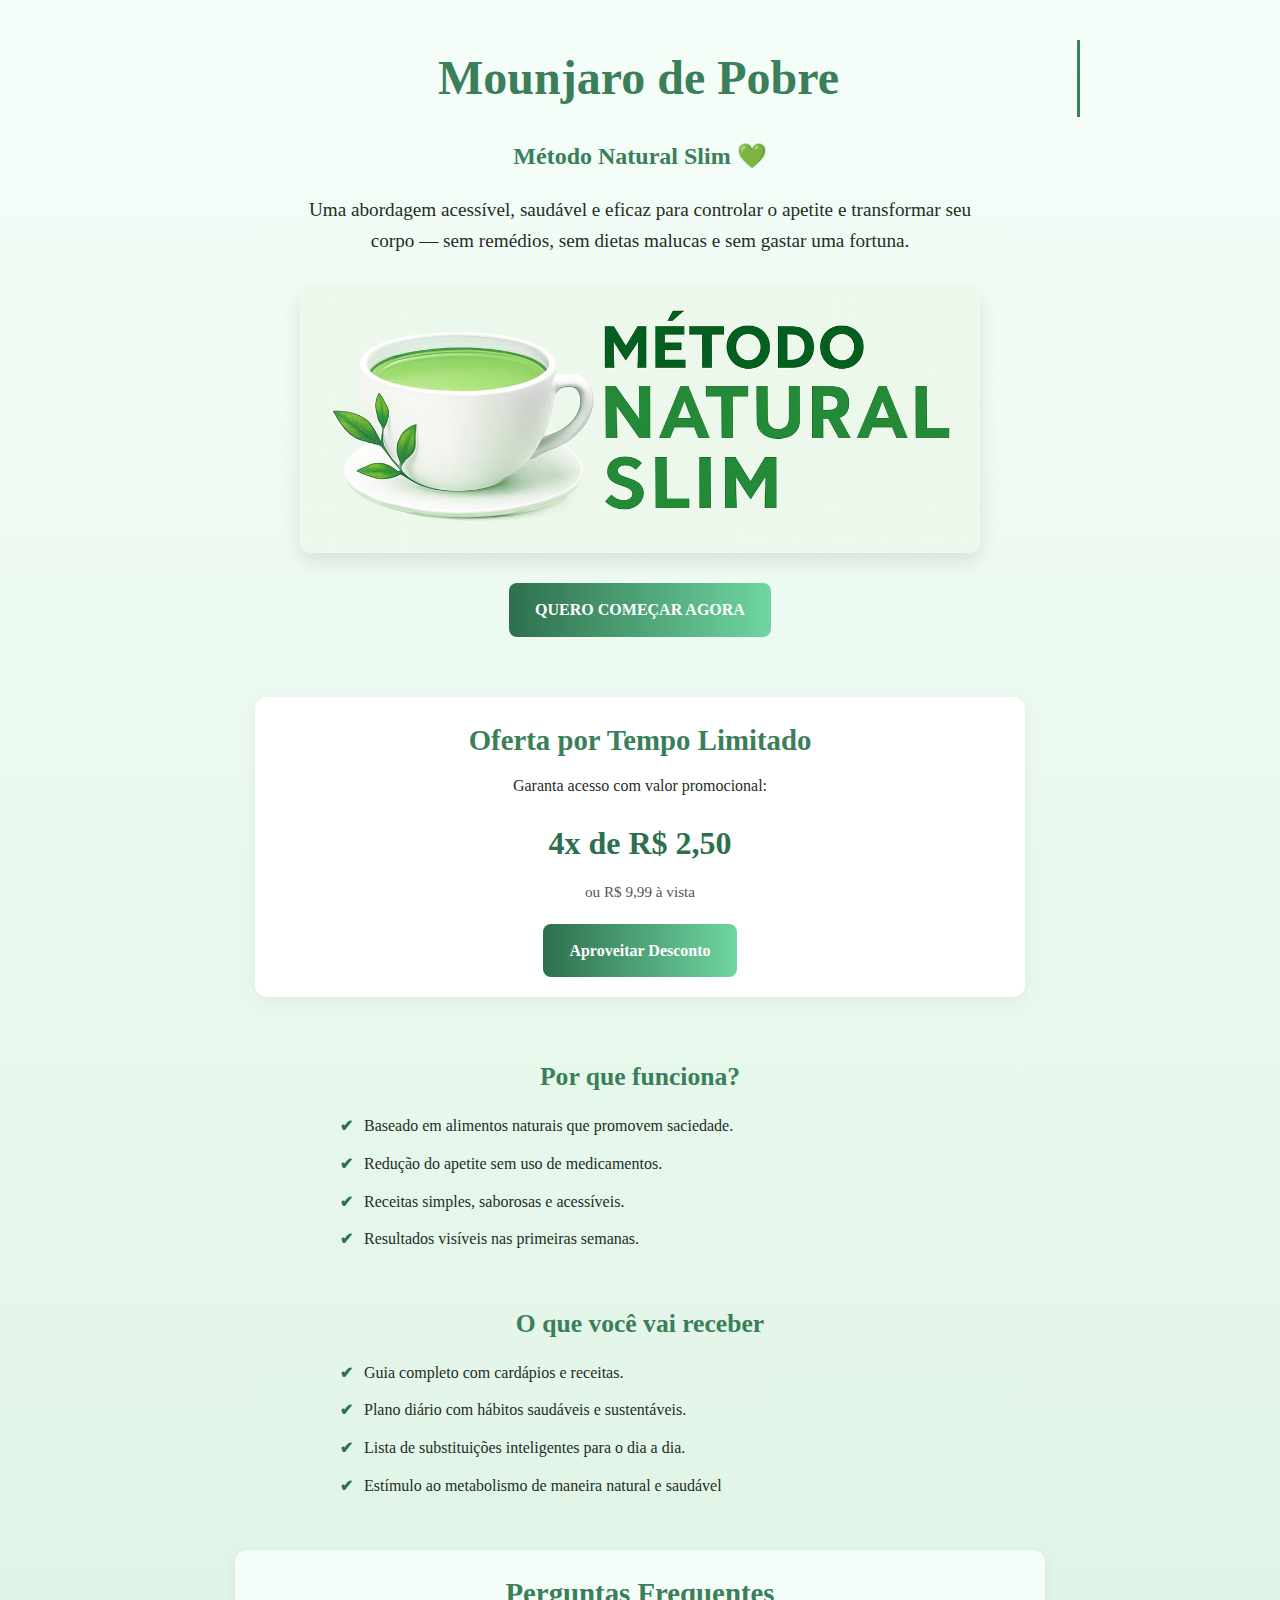
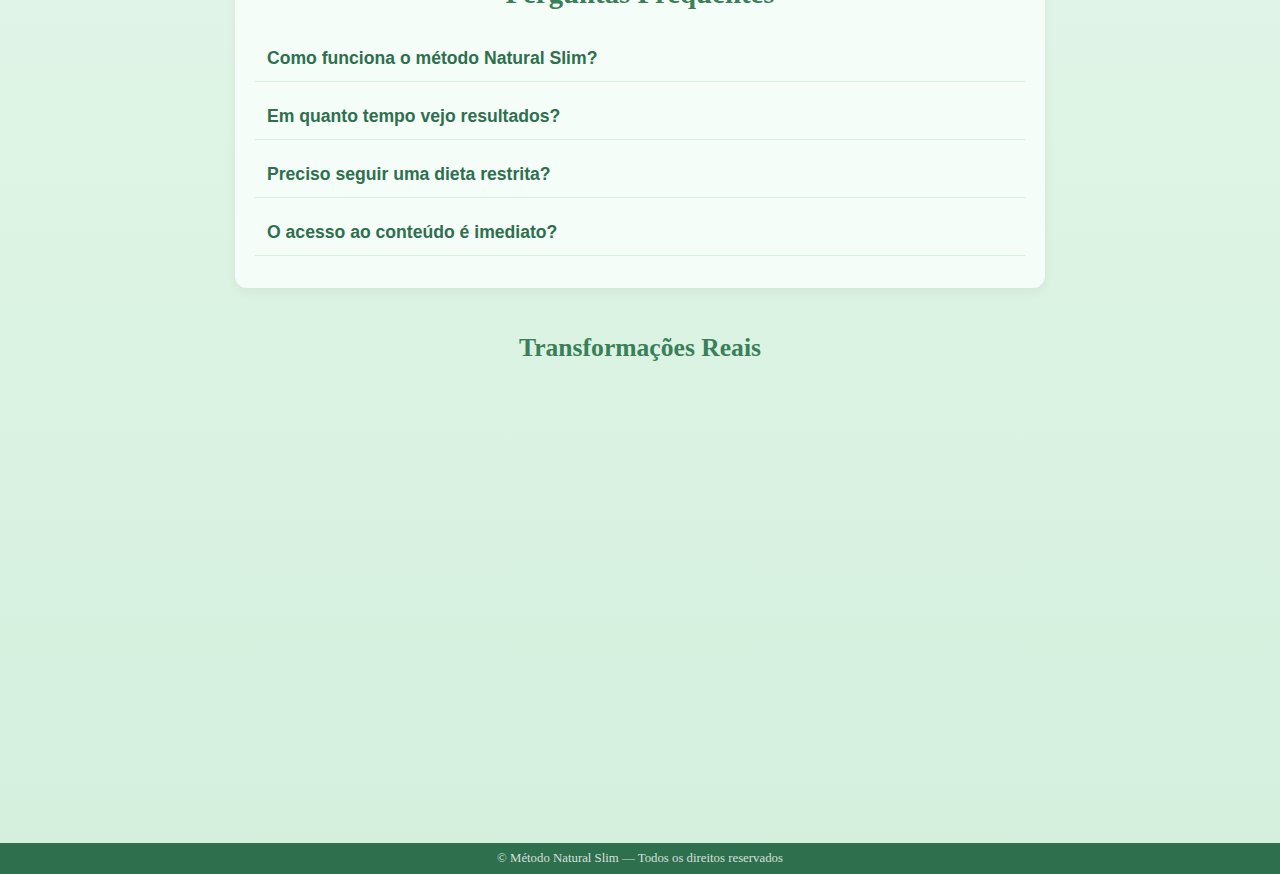
<file: index.html>
<!DOCTYPE html>
<html lang="pt-BR">
<head>
  <meta charset="utf-8" />
  <meta name="viewport" content="width=device-width,initial-scale=1" />
  <title>Método Natural Slim — Emagreça com Inteligência</title>
  <meta name="description" content="Descubra o Método Natural Slim: uma abordagem acessível, saudável e eficaz para controlar o apetite e emagrecer com leveza.">
  <link href="https://fonts.googleapis.com/css2?family=Inter:wght@300;400;600;800&display=swap" rel="stylesheet">

    <link rel="stylesheet" type="text/css" href="./css/style.css">
    <script type="text/javascript" src="./js/script.js"></script>

</head>

<body>

  <header>

    <div class="typing-container">
        <h1 id="typing-title"></h1>
    </div>

    <h1 class="met-natural">Método Natural Slim 💚</h1>
    <p>Uma abordagem acessível, saudável e eficaz para controlar o apetite e transformar seu corpo — sem remédios, sem dietas malucas e sem gastar uma fortuna.</p>
    
    <div class="hero-image">
      <img src="./imgs/mounjaroimg.png" alt="Método Natural Slim">
    </div>

    <a href="https://pay.kiwify.com.br/23xHhh5" class="cta-btn" target="_blank" rel="noopener noreferrer">
      QUERO COMEÇAR AGORA
    </a>
  </header>

  <section>

    <div class="oferta">
    <h2>Oferta por Tempo Limitado</h2>
    <p>Garanta acesso com valor promocional:</p>
    <div class="preco">4x de R$ 2,50</div>
    <div class="avista">ou R$ 9,99 à vista</div>
    <a href="https://pay.kiwify.com.br/23xHhh5" class="cta-btn" target="_blank" rel="noopener noreferrer">
      Aproveitar Desconto
    </a>
  </div>

  </section>


  <section>
    <h2>Por que funciona?</h2>
    <ul>
      <li>Baseado em alimentos naturais que promovem saciedade.</li>
      <li>Redução do apetite sem uso de medicamentos.</li>
      <li>Receitas simples, saborosas e acessíveis.</li>
      <li>Resultados visíveis nas primeiras semanas.</li>
    </ul>
  </section>

  <section>
    <h2>O que você vai receber</h2>
    <ul>
      <li>Guia completo com cardápios e receitas.</li>
      <li>Plano diário com hábitos saudáveis e sustentáveis.</li>
      <li>Lista de substituições inteligentes para o dia a dia.</li>
      <li>Estímulo ao metabolismo de maneira natural e saudável</li>
    </ul>
  </section>


  <section>
      <div class="faq-section">
  <h2>Perguntas Frequentes</h2>
  <div class="faq-container">
    <div class="faq-item">
      <button class="faq-question">Como funciona o método Natural Slim?</button>
      <div class="faq-answer">
        <p>O método é baseado em alimentos naturais que promovem saciedade e ajudam a controlar o apetite sem medicamentos.</p>
      </div>
    </div>
    <div class="faq-item">
      <button class="faq-question">Em quanto tempo vejo resultados?</button>
      <div class="faq-answer">
        <p>Muitos usuários relatam mudanças já nas primeiras semanas, especialmente na redução da fome e do inchaço.</p>
      </div>
    </div>
    <div class="faq-item">
      <button class="faq-question">Preciso seguir uma dieta restrita?</button>
      <div class="faq-answer">
        <p>Não. O plano foca em substituições inteligentes e hábitos simples que se adaptam à sua rotina.</p>
      </div>
    </div>
    <div class="faq-item">
      <button class="faq-question">O acesso ao conteúdo é imediato?</button>
      <div class="faq-answer">
        <p>Sim! Após a confirmação da compra, você recebe acesso instantâneo ao material completo.</p>
      </div>
    </div>
  </div>
      </div>
  </section>


  <section class="margin-bottom">
    <h2>Transformações Reais</h2>
    <div class="depoimentos-grid">
      <img src="./imgs/dep1.jpg" alt="Depoimento 1" class="fade-up">
      <img src="./imgs/dep2.jpg" alt="Depoimento 2" class="fade-up">
      <img src="./imgs/dep3.jpg" alt="Depoimento 3" class="fade-up">
      <img src="./imgs/dep4.jpg" alt="Depoimento 4" class="fade-up">
    </div>
  </section>

  <footer class="rodape">
    © <span id="yr"></span> Método Natural Slim — Todos os direitos reservados
  </footer>
</file>
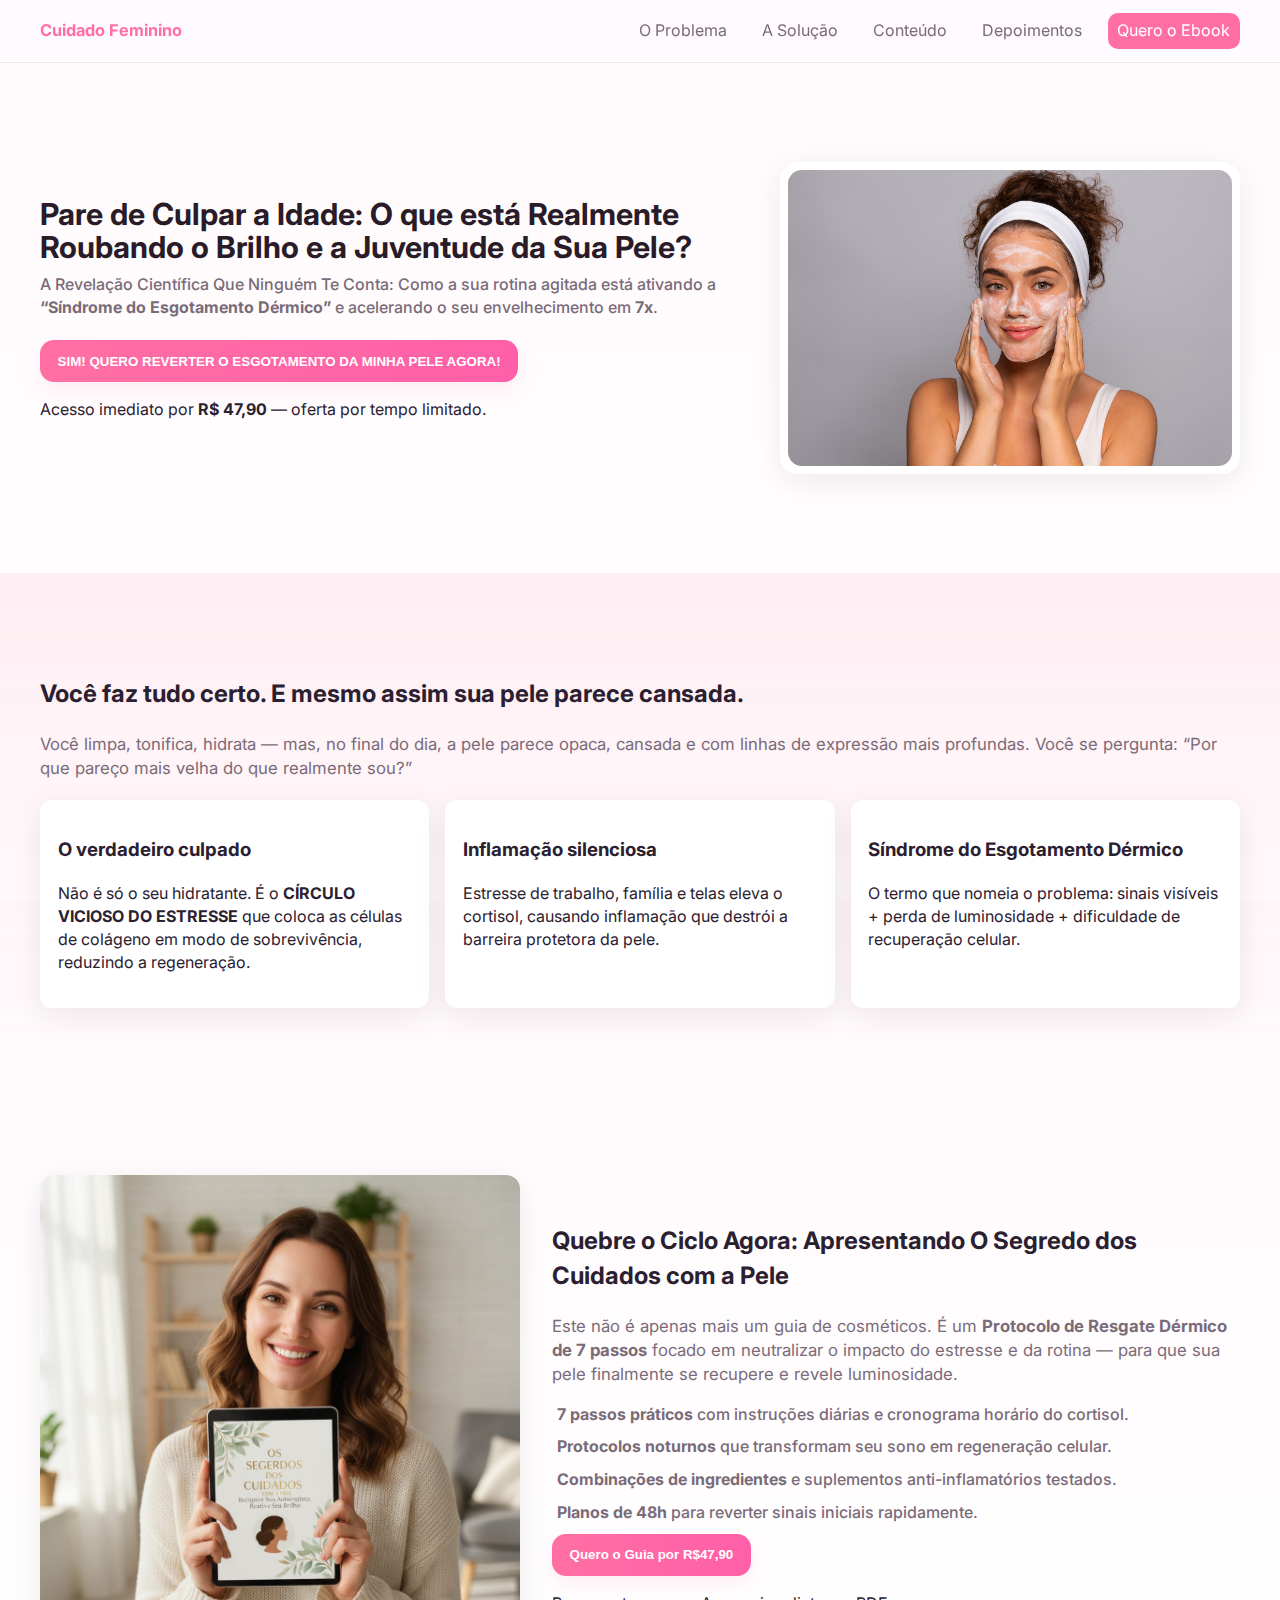
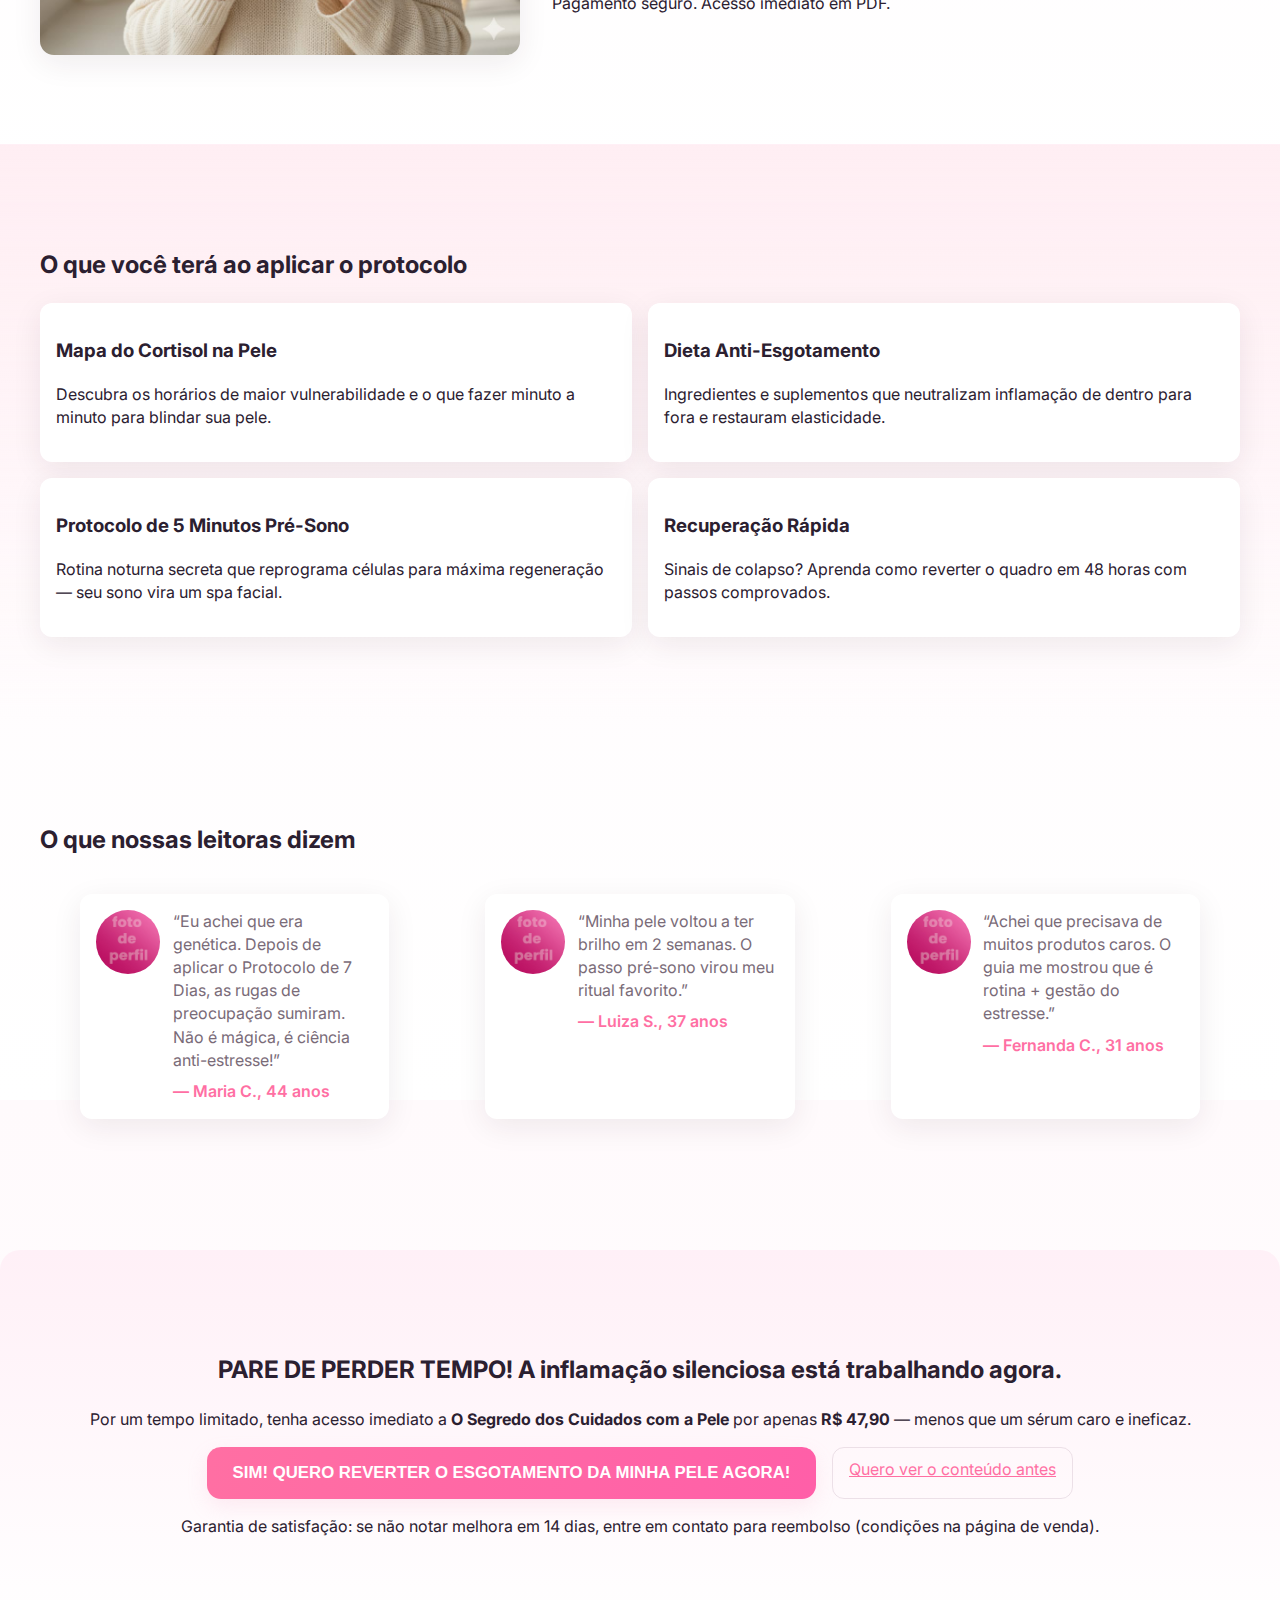
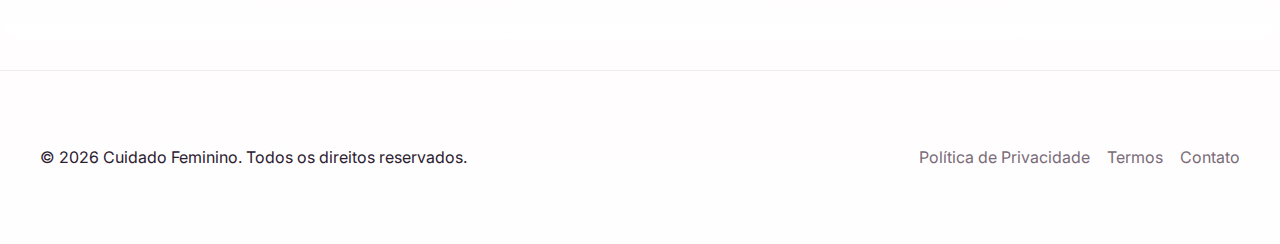
<file: cuidadoFeminino/index.html>
<!doctype html>
<html lang="pt-BR">
<head>
  <meta charset="utf-8" />
  <meta name="viewport" content="width=device-width,initial-scale=1" />
  <title>O Segredo dos Cuidados com a Pele — Reversão do Esgotamento Dérmico</title>
  <meta name="description" content="Quebre o ciclo do estresse que envelhece sua pele. Protocolo de resgate dérmico de 7 passos para neutralizar a Síndrome do Esgotamento Dérmico. Ebook por R$47,90." />
  <link rel="preconnect" href="https://fonts.googleapis.com">
  <link href="https://fonts.googleapis.com/css2?family=Inter:wght@300;400;600;700;800&display=swap" rel="stylesheet">
  <link rel="stylesheet" href="./style/style.css">
</head>
<body>
  <header class="site-header" role="banner">
    <div class="container header-inner">
      <a class="logo" href="#hero" aria-label="Voltar ao topo">Cuidado Feminino</a>
      <nav class="nav" aria-label="Navegação principal">
        <a href="#problema">O Problema</a>
        <a href="#solucao">A Solução</a>
        <a href="#beneficios">Conteúdo</a>
        <a href="#depoimentos">Depoimentos</a>
        <a href="#cta" class="btn-small">Quero o Ebook</a>
      </nav>
    </div>
  </header>

  <!-- HERO / HEADLINE -->
  <main>
    <section id="hero" class="hero" aria-labelledby="hero-title">
      <div class="container hero-grid">
        <div class="hero-copy">
          <h1 id="hero-title" class="impact">Pare de Culpar a Idade: O que está Realmente Roubando o Brilho e a Juventude da Sua Pele?</h1>
          <p class="sub">A Revelação Científica Que Ninguém Te Conta: Como a sua rotina agitada está ativando a <strong>“Síndrome do Esgotamento Dérmico”</strong> e acelerando o seu envelhecimento em <strong>7x</strong>.</p>

          <div class="hero-cta">
            <button id="buyBtn" class="btn-primary" aria-controls="purchase-modal">SIM! QUERO REVERTER O ESGOTAMENTO DA MINHA PELE AGORA!</button>
            <p class="price-note">Acesso imediato por <strong>R$ 47,90</strong> — oferta por tempo limitado.</p>
          </div>
        </div>

        <div class="hero-visual" aria-hidden="true">
          <!-- Imagem/Ilustração: trocar src com a sua imagem -->
          <div class="card-visual">
            <img src="./imgs/cCpele.jpg" alt="Ilustração de cuidados da pele" />
          </div>
        </div>
      </div>
    </section>

    <!-- PROBLEMA / INTRO -->
    <section id="problema" class="section soft" aria-labelledby="problema-title">
      <div class="container">
        <h2 id="problema-title">Você faz tudo certo. E mesmo assim sua pele parece cansada.</h2>
        <p class="lead">Você limpa, tonifica, hidrata — mas, no final do dia, a pele parece opaca, cansada e com linhas de expressão mais profundas. Você se pergunta: “Por que pareço mais velha do que realmente sou?”</p>

        <div class="card trio">
          <div class="card-item">
            <h3>O verdadeiro culpado</h3>
            <p>Não é só o seu hidratante. É o <strong>CÍRCULO VICIOSO DO ESTRESSE</strong> que coloca as células de colágeno em modo de sobrevivência, reduzindo a regeneração.</p>
          </div>
          <div class="card-item">
            <h3>Inflamação silenciosa</h3>
            <p>Estresse de trabalho, família e telas eleva o cortisol, causando inflamação que destrói a barreira protetora da pele.</p>
          </div>
          <div class="card-item">
            <h3>Síndrome do Esgotamento Dérmico</h3>
            <p>O termo que nomeia o problema: sinais visíveis + perda de luminosidade + dificuldade de recuperação celular.</p>
          </div>
        </div>
      </div>
    </section>

    <!-- SOLUÇÃO / PRODUTO -->
    <section id="solucao" class="section" aria-labelledby="solucao-title">
      <div class="container solucao-grid">
        <div class="solucao-media" aria-hidden="true">
          <img src="./imgs/CapaDoEbook.jfif" alt="Capa do ebook: O Segredo dos Cuidados com a Pele" />
        </div>

        <div class="solucao-copy">
          <h2 id="solucao-title">Quebre o Ciclo Agora: Apresentando <span class="accent">O Segredo dos Cuidados com a Pele</span></h2>
          <p class="lead">Este não é apenas mais um guia de cosméticos. É um <strong>Protocolo de Resgate Dérmico de 7 passos</strong> focado em neutralizar o impacto do estresse e da rotina — para que sua pele finalmente se recupere e revele luminosidade.</p>

          <ul class="features">
            <li><strong>7 passos práticos</strong> com instruções diárias e cronograma horário do cortisol.</li>
            <li><strong>Protocolos noturnos</strong> que transformam seu sono em regeneração celular.</li>
            <li><strong>Combinações de ingredientes</strong> e suplementos anti-inflamatórios testados.</li>
            <li><strong>Planos de 48h</strong> para reverter sinais iniciais rapidamente.</li>
          </ul>

          <div class="solucao-cta">
            <button id="buyBtn2" class="btn-primary" aria-controls="purchase-modal">Quero o Guia por R$47,90</button>
            <p class="small">Pagamento seguro. Acesso imediato em PDF.</p>
          </div>
        </div>
      </div>
    </section>

    <!-- BENEFÍCIOS / VALOR -->
    <section id="beneficios" class="section soft" aria-labelledby="beneficios-title">
      <div class="container">
        <h2 id="beneficios-title">O que você terá ao aplicar o protocolo</h2>
        <div class="benefits-grid">
          <article class="benefit">
            <h3>Mapa do Cortisol na Pele</h3>
            <p>Descubra os horários de maior vulnerabilidade e o que fazer minuto a minuto para blindar sua pele.</p>
          </article>
          <article class="benefit">
            <h3>Dieta Anti-Esgotamento</h3>
            <p>Ingredientes e suplementos que neutralizam inflamação de dentro para fora e restauram elasticidade.</p>
          </article>
          <article class="benefit">
            <h3>Protocolo de 5 Minutos Pré-Sono</h3>
            <p>Rotina noturna secreta que reprograma células para máxima regeneração — seu sono vira um spa facial.</p>
          </article>
          <article class="benefit">
            <h3>Recuperação Rápida</h3>
            <p>Sinais de colapso? Aprenda como reverter o quadro em 48 horas com passos comprovados.</p>
          </article>
        </div>
      </div>
    </section>

    <!-- PROVA SOCIAL -->
    <section id="depoimentos" class="section" aria-labelledby="depoimentos-title">
      <div class="container">
        <h2 id="depoimentos-title">O que nossas leitoras dizem</h2>

        <div class="testimonials">
          <figure class="testimonial">
            <img src="./imgs/profile.jpg" alt="Foto de perfil de Maria C." />
            <figcaption>
              <p class="quote">“Eu achei que era genética. Depois de aplicar o Protocolo de 7 Dias, as rugas de preocupação sumiram. Não é mágica, é ciência anti-estresse!”</p>
              <span class="who">— Maria C., 44 anos</span>
            </figcaption>
          </figure>

          <figure class="testimonial">
            <img src="./imgs/profile.jpg" alt="Foto de perfil de Luiza S." />
            <figcaption>
              <p class="quote">“Minha pele voltou a ter brilho em 2 semanas. O passo pré-sono virou meu ritual favorito.”</p>
              <span class="who">— Luiza S., 37 anos</span>
            </figcaption>
          </figure>

          <figure class="testimonial">
            <img src="./imgs/profile.jpg" alt="Foto de perfil de Fernanda C." />
            <figcaption>
              <p class="quote">“Achei que precisava de muitos produtos caros. O guia me mostrou que é rotina + gestão do estresse.”</p>
              <span class="who">— Fernanda C., 31 anos</span>
            </figcaption>
          </figure>
        </div>

      </div>
    </section>

    <!-- CTA / FINAL -->
    <section id="cta" class="cta-section" aria-labelledby="cta-title">
      <div class="container cta-inner">
        <h2 id="cta-title">PARE DE PERDER TEMPO! A inflamação silenciosa está trabalhando agora.</h2>
        <p class="cta-sub">Por um tempo limitado, tenha acesso imediato a <strong>O Segredo dos Cuidados com a Pele</strong> por apenas <strong>R$ 47,90</strong> — menos que um sérum caro e ineficaz.</p>
        <div class="cta-actions">
          <button id="buyBtn3" class="btn-primary btn-giant" aria-controls="purchase-modal">SIM! QUERO REVERTER O ESGOTAMENTO DA MINHA PELE AGORA!</button>
          <a href="#beneficios" class="btn-ghost">Quero ver o conteúdo antes</a>
        </div>
        <p class="small">Garantia de satisfação: se não notar melhora em 14 dias, entre em contato para reembolso (condições na página de venda).</p>
      </div>
    </section>

    <!-- FOOTER -->
    <footer class="site-footer" role="contentinfo">
      <div class="container footer-inner">
        <p>© <span id="year"></span> Cuidado Feminino. Todos os direitos reservados.</p>
        <nav aria-label="Links do rodapé">
          <a href="#privacy">Política de Privacidade</a>
          <a href="#terms">Termos</a>
          <a href="#contact">Contato</a>
        </nav>
      </div>
    </footer>
  </main>

  <!-- PURCHASE / EMAIL MODAL -->
  <div id="purchase-modal" class="modal" role="dialog" aria-modal="true" aria-hidden="true" aria-labelledby="modal-title">
    <div class="modal-panel" role="document">
      <button class="modal-close" aria-label="Fechar">&times;</button>
      <h3 id="modal-title">Acesso Imediato — R$ 47,90</h3>
      <p>Insira seu e-mail para receber o download e as instruções. Pagamento seguro por cartão ou Pix na próxima tela.</p>

      <form id="purchaseForm" class="form" novalidate>
        <label for="name">Nome completo</label>
        <input id="name" name="name" type="text" placeholder="Seu nome" required />

        <label for="email">E-mail</label>
        <input id="email" name="email" type="email" placeholder="seu@email.com" required />

        <div class="form-actions">
          <button type="submit" class="btn-primary">Continuar para pagamento</button>
          <button type="button" class="btn-ghost modal-cancel">Cancelar</button>
        </div>

        <p class="small">Ao continuar, você concorda com os termos de compra.</p>
      </form>

      <div id="purchase-success" class="hidden">
        <h4>Quase lá! 🎉</h4>
        <p>Enviaremos um link para seu e-mail com as instruções de pagamento e o download do ebook assim que o pagamento for confirmado.</p>
      </div>
    </div>
  </div>

  <script src="./script/script.js"></script>
</body>
</html>
</file>
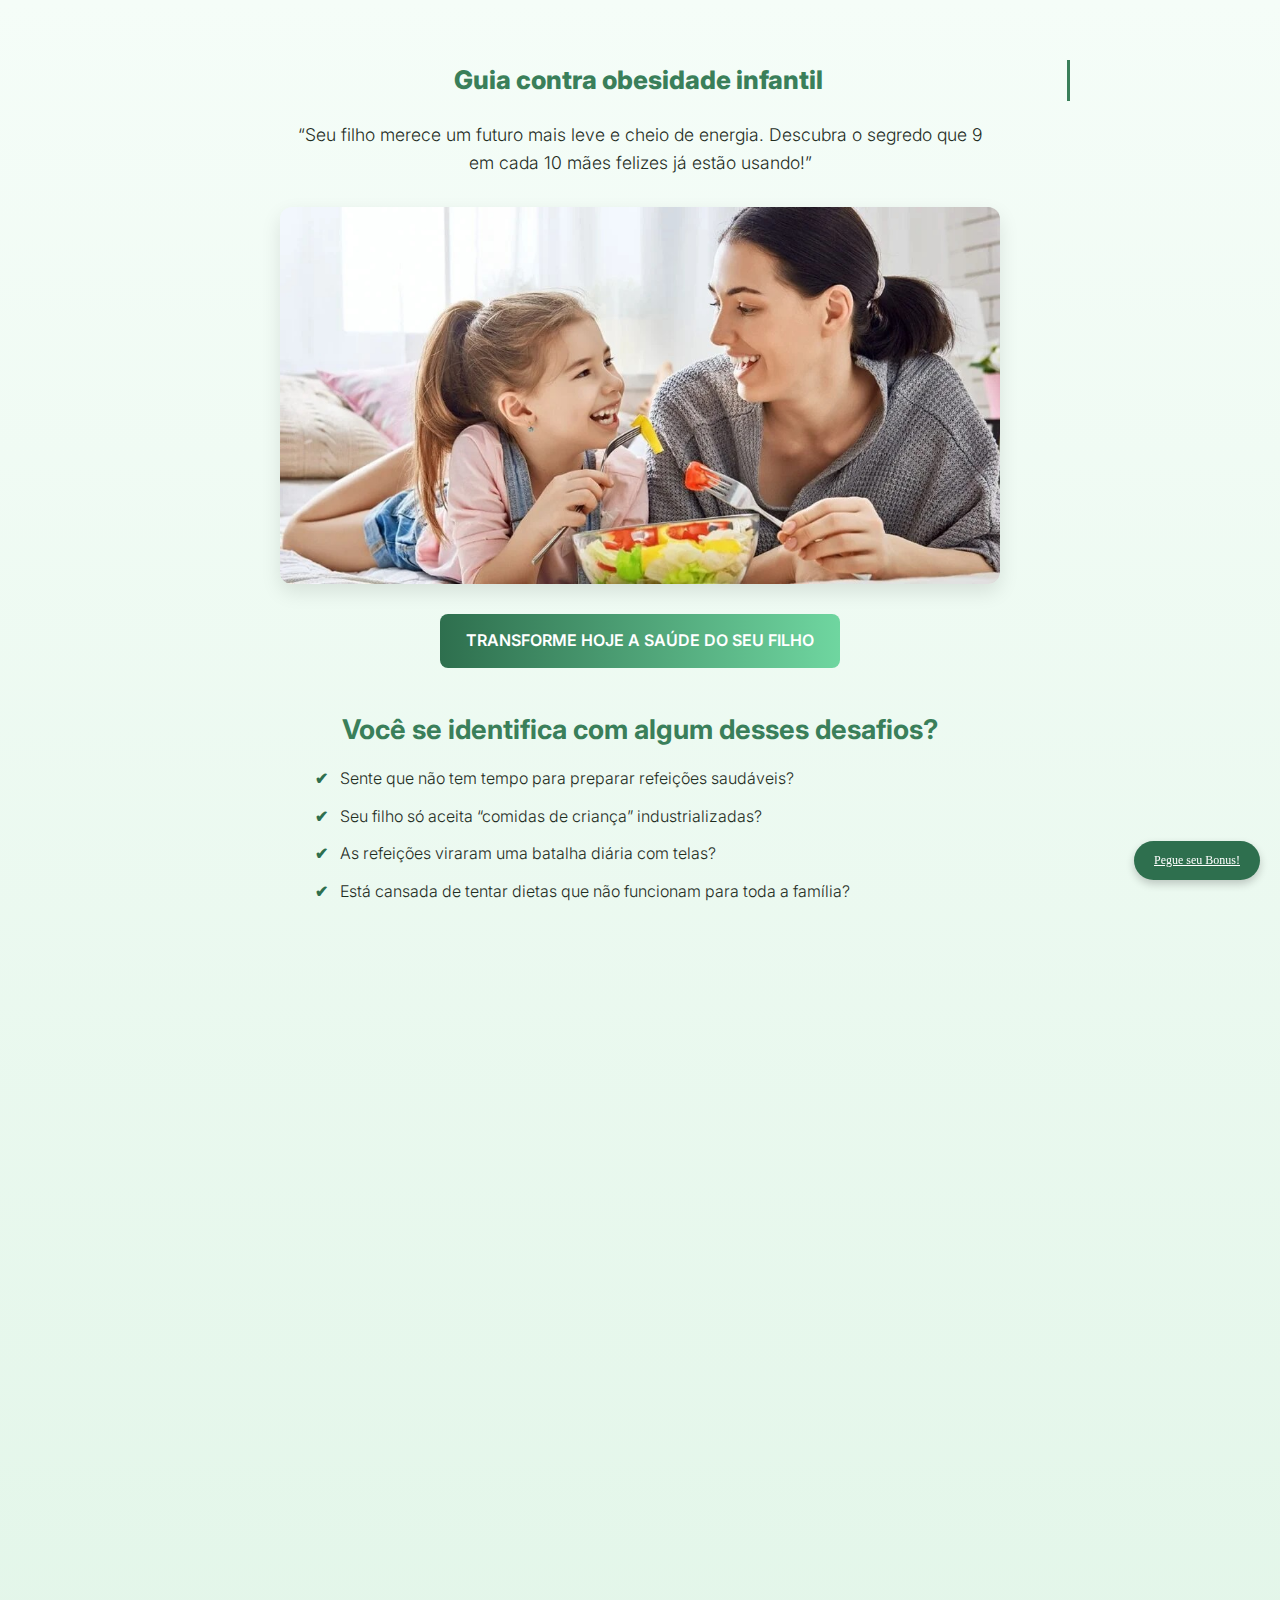
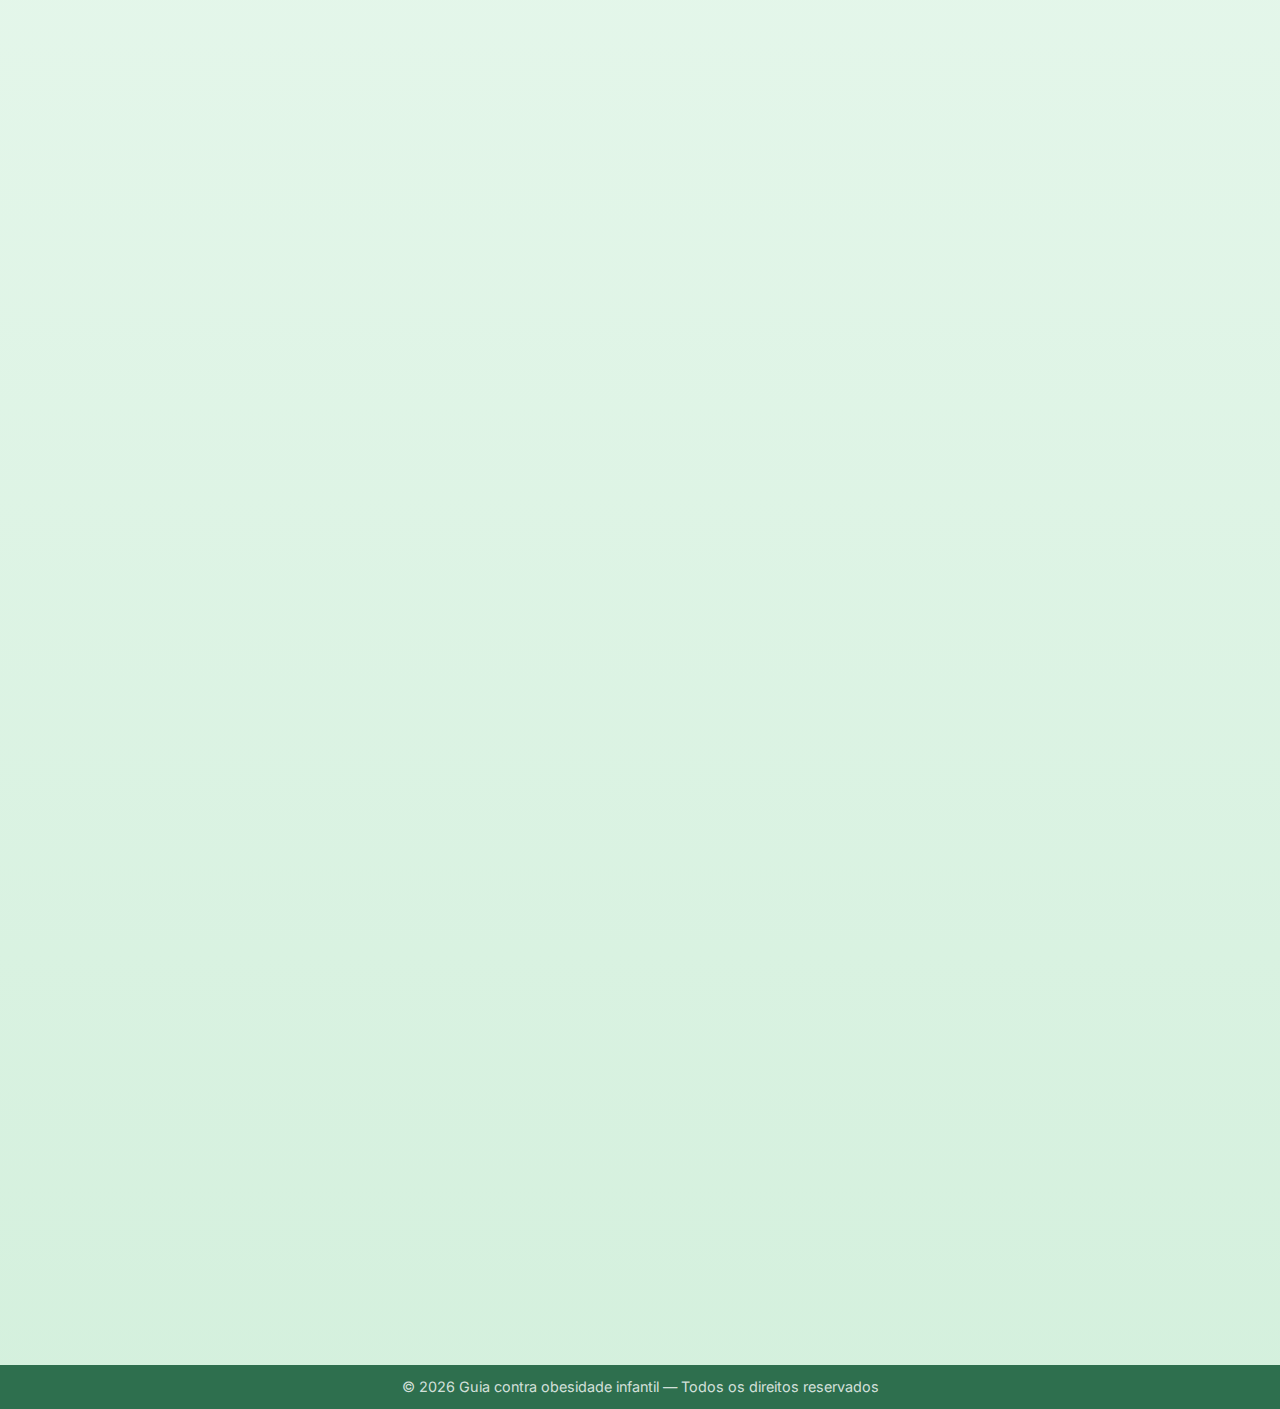
<file: obesidadeInfantil/index.html>
<!DOCTYPE html>
<html lang="pt-BR">
<head>
  <meta charset="utf-8" />
  <meta name="viewport" content="width=device-width,initial-scale=1" />
  <title>Guia da Mãe Transformadora — Combata a Obesidade Infantil com Amor e Rotina Saudável</title>
  <meta name="description" content="Descubra o Guia da Mãe Transformadora: o método que está ajudando famílias a superar a obesidade infantil com leveza, união e hábitos saudáveis.">
  <link href="https://fonts.googleapis.com/css2?family=Inter:wght@300;400;600;800&display=swap" rel="stylesheet">

    <link rel="stylesheet" type="text/css" href="./css/style.css">
    <script type="text/javascript" src="./js/script.js"></script>

    
</head>

<body>

  <header>
    <div class="typing-container">
      <h1 id="typing-title"></h1>
    </div>
    <p>“Seu filho merece um futuro mais leve e cheio de energia. Descubra o segredo que 9 em cada 10 mães felizes já estão usando!”</p>
    <div class="hero-image fade-up">
      <img src="./img/ob1.jpg" alt="Obesidade Infantil - Guia da Mãe Transformadora">
    </div>
    <a href="https://pay.kiwify.com.br/RHB8Q4h" class="cta-btn">TRANSFORME HOJE A SAÚDE DO SEU FILHO</a>
  </header>

  <section class="fade-up">
    <h2>Você se identifica com algum desses desafios?</h2>
    <ul>
      <li>Sente que não tem tempo para preparar refeições saudáveis?</li>
      <li>Seu filho só aceita “comidas de criança” industrializadas?</li>
      <li>As refeições viraram uma batalha diária com telas?</li>
      <li>Está cansada de tentar dietas que não funcionam para toda a família?</li>
    </ul>
  </section>

  <section class="fade-up">
    <h2>As Causas Reais da Obesidade Infantil</h2>
    <ul>
      <li><b>Fator 1 — Rotina Acelerada:</b> Falta de tempo e dependência de ultraprocessados.</li>
      <li><b>Fator 2 — Sedentarismo e Telas:</b> O excesso de tela substitui o movimento e afeta o sono e o humor.</li>
      <li><b>Fator 3 — Incoerência Familiar:</b> A criança vê os adultos comendo de forma diferente e imita os hábitos errados.</li>
    </ul>
    <div class="hero-image fade-up">
      <img src="./img/ob2.jpg" alt="Família Saudável">
    </div>
  </section>

  <section class="fade-up">
    <h2>O Que Você Vai Conquistar com o Guia da Mãe Transformadora</h2>
    <ul>
      <li><b>Fim das Batalhas:</b> Seu filho vai pedir por frutas e legumes de forma natural.</li>
      <li><b>Clareza e Paz:</b> Um cronograma simples para refeições equilibradas sem estresse.</li>
      <li><b>Família Unida:</b> Envolva todos nas refeições e traga afeto para a mesa.</li>
      <li><b>Futuro Seguro:</b> Reduza o risco de doenças crônicas e garanta saúde a longo prazo.</li>
    </ul>
  </section>

  <section class="fade-up">
    <div class="oferta">
      <h2>Oferta Especial — Guia da Mãe Transformadora</h2>
      <p>Acesso completo com materiais práticos, cardápios e suporte.</p>
      <div class="preco">8x de R$ 5,09</div>
      <p>ou R$ 34,99 à vista</p>
      <a href="https://pay.kiwify.com.br/RHB8Q4h" class="cta-btn">QUERO TRANSFORMAR MINHA ROTINA AGORA</a>
    </div>
  </section>

  <section class="fade-up">
    <h2>Módulos do Programa</h2>
    <ul>
      <li><b>Módulo 1:</b> Receitas fáceis e saudáveis que todos vão amar.</li>
      <li><b>Módulo 2:</b> Atividades e brincadeiras para sair das telas.</li>
      <li><b>Módulo 3:</b> Estratégias para lidar com ansiedade e culpa.</li>
      <li><b>Módulo 4:</b> Alimentação equilibrada para crianças e adultos.</li>
    </ul>
  </section>

  <section class="fade-up">
    <div class="faq-section">
      <h2>Perguntas Frequentes</h2>
      <div class="faq-container">
        <div class="faq-item">
          <button class="faq-question">Funciona mesmo para famílias ocupadas?</button>
          <div class="faq-answer"><p>Sim! O método foi criado para se adaptar à rotina corrida e simplificar a alimentação.</p></div>
        </div>
        <div class="faq-item">
          <button class="faq-question">Meu filho é seletivo com comida. Vai funcionar?</button>
          <div class="faq-answer"><p>O guia ensina técnicas práticas para reeducar o paladar infantil com empatia e paciência.</p></div>
        </div>
        <div class="faq-item">
          <button class="faq-question">O acesso é imediato?</button>
          <div class="faq-answer"><p>Sim! Após a confirmação da compra, você recebe o material completo por e-mail.</p></div>
        </div>
        <div class="faq-item">
          <button class="faq-question">Posso aplicar mesmo sem entender de nutrição?</button>
          <div class="faq-answer"><p>Claro! O guia é didático e pensado para mães reais, sem termos técnicos ou dietas restritivas.</p></div>
        </div>
      </div>
    </div>
  </section>

  <a href="https://pay.kiwify.com.br/23xHhh5" class="botao-pulante">Pegue seu Bonus!</a>

  <footer>
    © <span id="yr"></span> Guia contra obesidade infantil — Todos os direitos reservados
  </footer>

  <script>
    document.getElementById("yr").textContent = new Date().getFullYear();
  </script>

</body>
</html>
</file>
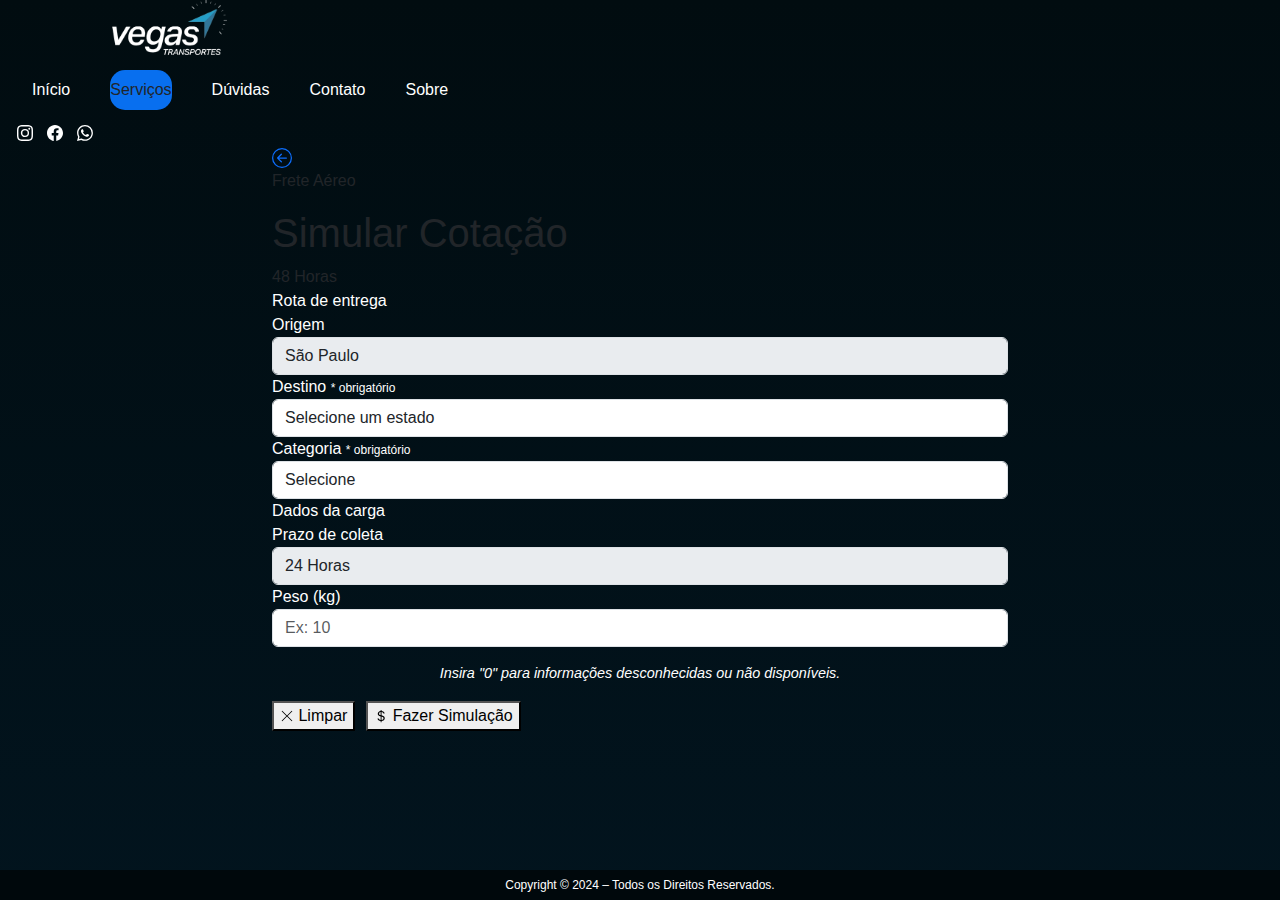
<file: cotacao.html>
<!DOCTYPE html>
<html lang="pt-BR">
<head>
  <meta charset="UTF-8">
  <title>Simular Cotação — Vegas Transportes</title>
  <link rel="shortcut icon" href="./css/img/icone-site.png" type="image/x-icon">
  <meta name="viewport" content="width=device-width, initial-scale=1.0">
  <link rel="stylesheet" href="./style/style.css">
  <link href="https://cdn.jsdelivr.net/npm/bootstrap@5.3.8/dist/css/bootstrap.min.css" rel="stylesheet">
</head>
<body>
  <nav class="navbar-custom">
    <div class="container-fluid">
      <a href="./index.html"><img id="logo-home" src="./css/img/logo.png" alt="Vegas Transportes"></a>
      <div id="navbarNavMenu"><ul class="navbar-nav" style="flex-direction:row;">
        <li class="nav-item"><a class="nav-link" href="./index.html">Início</a></li>
        <li class="nav-item"><a class="nav-link active" href="./servicos.html">Serviços</a></li>
        <li class="nav-item"><a class="nav-link" href="./duvidas.html">Dúvidas</a></li>
        <li class="nav-item"><a class="nav-link" href="./contatos.html">Contato</a></li>
        <li class="nav-item"><a class="nav-link" href="./sobre.html">Sobre</a></li>
      </ul></div>
      <div id="navbarNavRedes"><ul class="navbar-nav" style="flex-direction:row;gap:4px;align-items:center;">
        <li class="nav-item-rede"><a href="https://www.instagram.com/vegastransportes" target="_blank"><svg xmlns="http://www.w3.org/2000/svg" width="16" height="16" fill="currentColor" viewBox="0 0 16 16"><path d="M8 0C5.829 0 5.556.01 4.703.048 3.85.088 3.269.222 2.76.42a3.9 3.9 0 0 0-1.417.923A3.9 3.9 0 0 0 .42 2.76C.222 3.268.087 3.85.048 4.7.01 5.555 0 5.827 0 8.001c0 2.172.01 2.444.048 3.297.04.852.174 1.433.372 1.942.205.526.478.972.923 1.417.444.445.89.719 1.416.923.51.198 1.09.333 1.942.372C5.555 15.99 5.827 16 8 16s2.444-.01 3.298-.048c.851-.04 1.434-.174 1.943-.372a3.9 3.9 0 0 0 1.416-.923c.445-.445.718-.891.923-1.417.197-.509.332-1.09.372-1.942C15.99 10.445 16 10.173 16 8s-.01-2.445-.048-3.299c-.04-.851-.175-1.433-.372-1.941a3.9 3.9 0 0 0-.923-1.417A3.9 3.9 0 0 0 13.24.42c-.51-.198-1.092-.333-1.943-.372C10.443.01 10.172 0 7.998 0zm-.717 1.442h.718c2.136 0 2.389.007 3.232.046.78.035 1.204.166 1.486.275.373.145.64.319.92.599s.453.546.598.92c.11.281.24.705.275 1.485.039.843.047 1.096.047 3.231s-.008 2.389-.047 3.232c-.035.78-.166 1.203-.275 1.485a2.5 2.5 0 0 1-.599.919c-.28.28-.546.453-.92.598-.28.11-.704.24-1.485.276-.843.038-1.096.047-3.232.047s-2.39-.009-3.233-.047c-.78-.036-1.203-.166-1.485-.276a2.5 2.5 0 0 1-.92-.598 2.5 2.5 0 0 1-.6-.92c-.109-.281-.24-.705-.275-1.485-.038-.843-.046-1.096-.046-3.233s.008-2.388.046-3.231c.036-.78.166-1.204.276-1.486.145-.373.319-.64.599-.92s.546-.453.92-.598c.282-.11.705-.24 1.485-.276.738-.034 1.024-.044 2.515-.045zm4.988 1.328a.96.96 0 1 0 0 1.92.96.96 0 0 0 0-1.92m-4.27 1.122a4.109 4.109 0 1 0 0 8.217 4.109 4.109 0 0 0 0-8.217m0 1.441a2.667 2.667 0 1 1 0 5.334 2.667 2.667 0 0 1 0-5.334"/></svg></a></li>
        <li class="nav-item-rede"><a href="https://www.facebook.com/vegastransportes" target="_blank"><svg xmlns="http://www.w3.org/2000/svg" width="16" height="16" fill="currentColor" viewBox="0 0 16 16"><path d="M16 8.049c0-4.446-3.582-8.05-8-8.05C3.58 0-.002 3.603-.002 8.05c0 4.017 2.926 7.347 6.75 7.951v-5.625h-2.03V8.05H6.75V6.275c0-2.017 1.195-3.131 3.022-3.131.876 0 1.791.157 1.791.157v1.98h-1.009c-.993 0-1.303.621-1.303 1.258v1.51h2.218l-.354 2.326H9.25V16c3.824-.604 6.75-3.934 6.75-7.951"/></svg></a></li>
        <li class="nav-item-rede"><a href="https://api.whatsapp.com/send?phone=5511913188606" target="_blank"><svg xmlns="http://www.w3.org/2000/svg" width="16" height="16" fill="currentColor" viewBox="0 0 16 16"><path d="M13.601 2.326A7.85 7.85 0 0 0 7.994 0C3.627 0 .068 3.558.064 7.926c0 1.399.366 2.76 1.057 3.965L0 16l4.204-1.102a7.9 7.9 0 0 0 3.79.965h.004c4.368 0 7.926-3.558 7.93-7.93A7.9 7.9 0 0 0 13.6 2.326zM7.994 14.521a6.6 6.6 0 0 1-3.356-.92l-.24-.144-2.494.654.666-2.433-.156-.251a6.56 6.56 0 0 1-1.007-3.505c0-3.626 2.957-6.584 6.591-6.584a6.56 6.56 0 0 1 4.66 1.931 6.56 6.56 0 0 1 1.928 4.66c-.004 3.639-2.961 6.592-6.592 6.592m3.615-4.934c-.197-.099-1.17-.578-1.353-.646-.182-.065-.315-.099-.445.099-.133.197-.513.646-.627.775-.114.133-.232.148-.43.05-.197-.1-.836-.308-1.592-.985-.59-.525-.985-1.175-1.103-1.372-.114-.198-.011-.304.088-.403.087-.088.197-.232.296-.346.1-.114.133-.198.198-.33.065-.134.034-.248-.015-.347-.05-.099-.445-1.076-.612-1.47-.16-.389-.323-.335-.445-.34-.114-.007-.247-.007-.38-.007a.73.73 0 0 0-.529.247c-.182.198-.691.677-.691 1.654s.71 1.916.81 2.049c.098.133 1.394 2.132 3.383 2.992.47.205.84.326 1.129.418.475.152.904.129 1.246.08.38-.058 1.171-.48 1.338-.943.164-.464.164-.86.114-.943-.049-.084-.182-.133-.38-.232"/></svg></a></li>
      </ul></div>
      <div class="collapse-mobile"><div class="nav-item-menu" id="menuOpen" onclick="openMenuMobile();"><svg xmlns="http://www.w3.org/2000/svg" width="28" height="28" fill="currentColor" viewBox="0 0 16 16"><path fill-rule="evenodd" d="M2.5 12a.5.5 0 0 1 .5-.5h10a.5.5 0 0 1 0 1H3a.5.5 0 0 1-.5-.5m0-4a.5.5 0 0 1 .5-.5h10a.5.5 0 0 1 0 1H3a.5.5 0 0 1-.5-.5m0-4a.5.5 0 0 1 .5-.5h10a.5.5 0 0 1 0 1H3a.5.5 0 0 1-.5-.5"/></svg></div></div>
    </div>
  </nav>
  <div class="menu-mobile" id="menu-mobile-id"><div class="menu-options"><div class="options-list">
    <ul id="menuClose" onclick="closeMenuMobile();" style="list-style:none;padding:0;position:absolute;top:24px;right:24px;cursor:pointer;color:var(--text-secondary);"><li><svg xmlns="http://www.w3.org/2000/svg" width="28" height="28" fill="currentColor" viewBox="0 0 16 16"><path d="M2.146 2.854a.5.5 0 1 1 .708-.708L8 7.293l5.146-5.147a.5.5 0 0 1 .708.708L8.707 8l5.147 5.146a.5.5 0 0 1-.708.708L8 8.707l-5.146 5.147a.5.5 0 0 1-.708-.708L7.293 8z"/></svg></li></ul>
    <ul id="menuMobileOptions" style="list-style:none;padding:0;">
      <li class="nav-item"><a class="nav-link" id="mobile-link" href="./index.html">Início <svg xmlns="http://www.w3.org/2000/svg" width="14" height="14" fill="currentColor" viewBox="0 0 16 16"><path d="m12.14 8.753-5.482 4.796c-.646.566-1.658.106-1.658-.753V3.204a1 1 0 0 1 1.659-.753l5.48 4.796a1 1 0 0 1 0 1.506z"/></svg></a></li>
      <li class="nav-item"><a class="nav-link" id="mobile-link" href="./servicos.html">Serviços <svg xmlns="http://www.w3.org/2000/svg" width="14" height="14" fill="currentColor" viewBox="0 0 16 16"><path d="m12.14 8.753-5.482 4.796c-.646.566-1.658.106-1.658-.753V3.204a1 1 0 0 1 1.659-.753l5.48 4.796a1 1 0 0 1 0 1.506z"/></svg></a></li>
      <li class="nav-item"><a class="nav-link" id="mobile-link" href="./duvidas.html">Dúvidas <svg xmlns="http://www.w3.org/2000/svg" width="14" height="14" fill="currentColor" viewBox="0 0 16 16"><path d="m12.14 8.753-5.482 4.796c-.646.566-1.658.106-1.658-.753V3.204a1 1 0 0 1 1.659-.753l5.48 4.796a1 1 0 0 1 0 1.506z"/></svg></a></li>
      <li class="nav-item"><a class="nav-link" id="mobile-link" href="./contatos.html">Contato <svg xmlns="http://www.w3.org/2000/svg" width="14" height="14" fill="currentColor" viewBox="0 0 16 16"><path d="m12.14 8.753-5.482 4.796c-.646.566-1.658.106-1.658-.753V3.204a1 1 0 0 1 1.659-.753l5.48 4.796a1 1 0 0 1 0 1.506z"/></svg></a></li>
      <li class="nav-item"><a class="nav-link" id="mobile-link" href="./sobre.html">Sobre <svg xmlns="http://www.w3.org/2000/svg" width="14" height="14" fill="currentColor" viewBox="0 0 16 16"><path d="m12.14 8.753-5.482 4.796c-.646.566-1.658.106-1.658-.753V3.204a1 1 0 0 1 1.659-.753l5.48 4.796a1 1 0 0 1 0 1.506z"/></svg></a></li>
    </ul>
  </div></div></div>

  <!-- MAIN -->
  <div class="form-page">
    <div class="container" style="max-width:760px;">

      <div class="form-header">
        <a href="./servicos.html" class="btn-back">
          <svg xmlns="http://www.w3.org/2000/svg" width="20" height="20" fill="currentColor" viewBox="0 0 16 16"><path fill-rule="evenodd" d="M1 8a7 7 0 1 0 14 0A7 7 0 0 0 1 8m15 0A8 8 0 1 1 0 8a8 8 0 0 1 16 0m-4.5-.5a.5.5 0 0 1 0 1H5.707l2.147 2.146a.5.5 0 0 1-.708.708l-3-3a.5.5 0 0 1 0-.708l3-3a.5.5 0 1 1 .708.708L5.707 7.5z"/></svg>
        </a>
        <div>
          <p class="form-subtitle">Frete Aéreo</p>
          <h1 class="form-title">Simular Cotação</h1>
        </div>
        <div class="tag-badge" style="margin-left:auto;">48 Horas</div>
      </div>

      <div id="msg_retorno"><div id="msg_exibicao"></div></div>

      <form id="form" autocomplete="off">

        <div class="form-card">
          <div class="form-card-title">Rota de entrega</div>
          <div class="form-row cols-3">
            <div><label>Origem</label><input type="text" class="form-control" value="São Paulo" disabled></div>
            <div>
              <label>Destino <span class="obrigatorio">* obrigatório</span></label>
              <select required id="Estado" class="form-control" name="Estado" onchange="zerarCampos();">
                <option value="">Selecione um estado</option>
                <option value="ac">Acre</option><option value="al">Alagoas</option><option value="ap">Amapá</option><option value="am">Amazonas</option><option value="ba">Bahia</option><option value="ce">Ceará</option><option value="df">Distrito Federal</option><option value="es">Espírito Santo</option><option value="go">Goiás</option><option value="ma">Maranhão</option><option value="mt">Mato Grosso</option><option value="ms">Mato Grosso do Sul</option><option value="mg">Minas Gerais</option><option value="pa">Pará</option><option value="pb">Paraíba</option><option value="pr">Paraná</option><option value="pe">Pernambuco</option><option value="pi">Piauí</option><option value="rj">Rio de Janeiro</option><option value="rn">Rio Grande do Norte</option><option value="rs">Rio Grande do Sul</option><option value="ro">Rondônia</option><option value="rr">Roraima</option><option value="sc">Santa Catarina</option><option value="sp">São Paulo</option><option value="se">Sergipe</option><option value="to">Tocantins</option>
              </select>
            </div>
            <div>
              <label>Categoria <span class="obrigatorio">* obrigatório</span></label>
              <select required id="TipoCarga" class="form-control" name="TipoCarga">
                <option value="">Selecione</option>
                <option value="confeccoes">Confecções</option><option value="eletronicos">Eletrônicos</option><option value="Pereciveis">Perecíveis</option><option value="naoPereciveis">Não Perecíveis</option><option value="pecas">Peças</option><option value="vidro">Vidro</option><option value="cargaPerigosa">Carga Perigosa</option><option value="outros">Outros</option>
              </select>
            </div>
          </div>
        </div>

        <div class="form-card">
          <div class="form-card-title">Dados da carga</div>
          <div class="form-row cols-2">
            <div><label>Prazo de coleta</label><input type="text" class="form-control" value="24 Horas" disabled></div>
            <div><label>Peso (kg)</label><input required type="text" class="form-control" id="Peso" name="Peso" placeholder="Ex: 10" maxlength="10" onkeypress="apenasNumeros(event)"></div>
          </div>
          <p id="msg_avisoZero" style="margin-top:16px;"><label>Insira "0" para informações desconhecidas ou não disponíveis.</label></p>
        </div>

        <!-- Resultado -->
        <div class="result-box" id="simularCotacao" style="display:none;">
          <div id="simularCotacaoh2">
            <div>
              <label>Valor médio aproximado</label>
              <div id="valorCotSimularCotacao"></div>
            </div>
          </div>
          <p class="result-notice" id="msg_aviso_entrega_coleta"><label>Este valor não inclui a taxa de entrega e coleta da carga.</label></p>
          <div style="margin-top:20px;">
            <a class="btn-primary-custom" href="https://api.whatsapp.com/send?phone=5511913188606" target="_blank">
              <svg xmlns="http://www.w3.org/2000/svg" width="16" height="16" fill="currentColor" viewBox="0 0 16 16"><path d="M13.601 2.326A7.85 7.85 0 0 0 7.994 0C3.627 0 .068 3.558.064 7.926c0 1.399.366 2.76 1.057 3.965L0 16l4.204-1.102a7.9 7.9 0 0 0 3.79.965h.004c4.368 0 7.926-3.558 7.93-7.93A7.9 7.9 0 0 0 13.6 2.326zM7.994 14.521a6.6 6.6 0 0 1-3.356-.92l-.24-.144-2.494.654.666-2.433-.156-.251a6.56 6.56 0 0 1-1.007-3.505c0-3.626 2.957-6.584 6.591-6.584a6.56 6.56 0 0 1 4.66 1.931 6.56 6.56 0 0 1 1.928 4.66c-.004 3.639-2.961 6.592-6.592 6.592m3.615-4.934c-.197-.099-1.17-.578-1.353-.646-.182-.065-.315-.099-.445.099-.133.197-.513.646-.627.775-.114.133-.232.148-.43.05-.197-.1-.836-.308-1.592-.985-.59-.525-.985-1.175-1.103-1.372-.114-.198-.011-.304.088-.403.087-.088.197-.232.296-.346.1-.114.133-.198.198-.33.065-.134.034-.248-.015-.347-.05-.099-.445-1.076-.612-1.47-.16-.389-.323-.335-.445-.34-.114-.007-.247-.007-.38-.007a.73.73 0 0 0-.529.247c-.182.198-.691.677-.691 1.654s.71 1.916.81 2.049c.098.133 1.394 2.132 3.383 2.992.47.205.84.326 1.129.418.475.152.904.129 1.246.08.38-.058 1.171-.48 1.338-.943.164-.464.164-.86.114-.943-.049-.084-.182-.133-.38-.232"/></svg>
              Quero fazer meu pedido
            </a>
          </div>
        </div>

        <div class="form-actions">
          <button type="button" class="btn-secondary-custom" onclick="limparSimularCotacao();">
            <svg xmlns="http://www.w3.org/2000/svg" width="14" height="14" fill="currentColor" viewBox="0 0 16 16"><path d="M2.146 2.854a.5.5 0 1 1 .708-.708L8 7.293l5.146-5.147a.5.5 0 0 1 .708.708L8.707 8l5.147 5.146a.5.5 0 0 1-.708.708L8 8.707l-5.146 5.147a.5.5 0 0 1-.708-.708L7.293 8z"/></svg>
            Limpar
          </button>
          <button type="button" id="Continuar" class="btn-primary-custom" onclick="calcularSimularCotacao();">
            <svg xmlns="http://www.w3.org/2000/svg" width="14" height="14" fill="currentColor" viewBox="0 0 16 16"><path d="M4 10.781c.148 1.667 1.513 2.85 3.591 3.003V15h1.043v-1.216c2.27-.179 3.678-1.438 3.678-3.3 0-1.59-.947-2.51-2.956-3.028l-.722-.187V3.467c1.122.11 1.879.714 2.07 1.616h1.47c-.166-1.6-1.54-2.748-3.54-2.875V1H7.591v1.233c-1.939.23-3.27 1.472-3.27 3.156 0 1.454.966 2.483 2.661 2.917l.61.162v4.031c-1.149-.17-1.94-.8-2.131-1.718zm3.391-3.836c-1.043-.263-1.6-.825-1.6-1.616 0-.944.704-1.641 1.8-1.828v3.495l-.2-.05zm1.591 1.872c1.287.323 1.852.859 1.852 1.769 0 1.097-.826 1.828-2.2 1.939V8.73z"/></svg>
            Fazer Simulação
          </button>
        </div>

      </form>
    </div>
  </div>

  <div class="rodape"><label id="txt_rodape">Copyright © 2024 – Todos os Direitos Reservados.</label></div>

  <script src="./script/script.js"></script>
  <script src="https://code.jquery.com/jquery-3.7.1.min.js"></script>
  <script src="https://cdn.jsdelivr.net/npm/bootstrap@5.3.8/dist/js/bootstrap.bundle.min.js"></script>
</body>
</html>
</file>
<file: css/style.css>
:root {
      --bg1: #f5fdf8;
      --bg2: #d4f0dd;
      --text: #1f2d1f;
      --accent: #3a7f5a;
      --btn1: #2e6f4e;
      --btn2: #6fd6a0;
    }

        /* Barra de rolagem para navegadores WebKit (Chrome, Edge, Safari) */
    ::-webkit-scrollbar {
        width: 10px;
        height: 10px;
    }

    ::-webkit-scrollbar-track {
    background: #e6f5ec00; /* tom claro de verde */
    border-radius: 10px;
    }

    ::-webkit-scrollbar-thumb {
    background: linear-gradient(180deg, #3a7f5a, #6fd6a0); /* verde escuro para claro */
    border-radius: 10px;
    border: 2px solid #e6f5ec00;
    }

    ::-webkit-scrollbar-thumb:hover {
    background: linear-gradient(180deg, #2e6f4e, #5fcf90);
    }

    /* Para Firefox */
    html {
    scrollbar-width: thin;
    scrollbar-color: #6fd6a0 #e6f5ec;
    }

    * { box-sizing: border-box; margin: 0; padding: 0; }
    body {
      font-family: 'Poppins';
      background: linear-gradient(180deg, var(--bg1), var(--bg2));
      color: var(--text);
      text-align: center;
      line-height: 1.6;
    }

    header {
      max-width: 900px;
      margin: 0 auto;
      padding: 0px 10px 20px 10px;
    }

    /* header h1 {
      font-size: 2.6rem;
      font-weight: 800;
      margin-bottom: 20px;
      color: var(--accent);
    } */

    header p {
      font-size: 1.2rem;
      max-width: 700px;
      margin: 0 auto 30px;
      font-weight: 300;
    }

    .hero-image {
      max-width: 680px;
      margin: 0 auto 30px;
      border-radius: 12px;
      overflow: hidden;
      box-shadow: 0 8px 20px rgba(0,0,0,0.1);
    }

    .hero-image img {
      width: 100%;
      display: block;
    }

    .cta-btn {
      display: inline-block;
      background: linear-gradient(90deg, var(--btn1), var(--btn2));
      padding: 14px 26px;
      color: white;
      text-decoration: none;
      font-weight: 600;
      font-size: 1rem;
      border-radius: 8px;
      transition: all 0.2s ease;
    }

    .cta-btn:hover {
      transform: translateY(-2px);
      box-shadow: 0 6px 16px rgba(0,0,0,0.15);
    }

    .oferta {
        background: #ffffff;
        border-radius: 12px;
        max-width: 800px;
        margin: 20px;
        padding: 20px 20px;
        box-shadow: 0 4px 20px rgba(0, 0, 0, 0.05);
    }

    .oferta h2 {
      font-size: 1.8rem;
      margin-bottom: 10px;
      color: var(--accent);
    }

    .oferta p {
      font-size: 1rem;
      margin-bottom: 20px;
      font-weight: 300;
    }

    .preco {
      font-size: 2rem;
      font-weight: 800;
      color: var(--btn1);
      margin: 10px 0;
    }

    .avista {
      font-size: 0.95rem;
      color: #555;
      margin-bottom: 20px;
    }

    section {
      max-width: 850px;
      margin: 0 auto;
      padding: 20px;
    }

    section h2 {
      font-size: 1.6rem;
      margin-bottom: 15px;
      color: var(--accent);
    }
    
    section ul {
      list-style: none;
      padding: 0;
      text-align: left;
      max-width: 600px;
      margin: 0 auto;
    }

    section li {
      margin-bottom: 12px;
      font-size: 1rem;
      position: relative;
      padding-left: 24px;
      font-weight: 300;
    }

    section li::before {
      content: "✔";
      position: absolute;
      left: 0;
      color: var(--btn1);
      font-weight: bold;
    }

    .depoimentos-grid {
      display: grid;
      grid-template-columns: repeat(auto-fit, minmax(180px, 1fr));
      gap: 20px;
      justify-items: center;
      margin-top: 30px;
    }

    .depoimentos-grid img {
    width: 100%;
    max-width: 240px;
    height: 360px; /* altura fixa */
    object-fit: cover;
    border-radius: 5px;
    box-shadow: 0 4px 12px rgba(0, 39, 5, 0.5);
    }

    footer {
      font-size: 0.8rem;
      color: #ffffffcc;
      padding: 5px 0;
    }

    .rodape{
        background-color: var(--btn1);
    }


    @media (max-width: 600px) {
      header h1 { font-size: 2rem; }
      .preco { font-size: 1.6rem; }
    }

    .typing-container {
    margin-top: 40px;
    text-align: center;
    }

    #typing-title {
    font-size: 4em;
    font-weight: 800;
    color: var(--accent);
    white-space: nowrap;
    overflow: hidden;
    border-right: 3px solid var(--accent);
    margin: 0 auto 20px;
    max-width: 22ch;
    animation: typing 3s steps(22, end) forwards, blink 0.7s step-end infinite;
    }

    .fade-up {
        opacity: 0;
        transform: translateY(30px);
        transition: opacity 0.8s ease-out, transform 0.8s ease-out;
        will-change: opacity, transform;
    }


    .fade-up.visible {
        opacity: 1;
        transform: translateY(0);
    }

    @keyframes typing {
        from { max-width: 0 }
        to { max-width: 22ch }
    }

    @keyframes blink {
    50% { border-color: transparent }
    }

    .no-cursor {
        border-right: none !important;
        animation: none !important;
    }

    .margin-bottom{
        margin-bottom: 5%;
    }

    .faq-section {
    padding: 20px;
    background: #f5fdf8;
    border-radius: 12px;
    box-shadow: 0 4px 12px rgba(0,0,0,0.05);
    }

    .faq-section h2 {
    font-size: 1.8rem;
    color: var(--accent);
    margin-bottom: 20px;
    text-align: center;
    }

    .faq-container {
    width: 100%;
    }

    .faq-item {
    margin-bottom: 12px;
    border-bottom: 1px solid #d4f0dd;
    }

    .faq-question {
    width: 100%;
    background: none;
    border: none;
    text-align: left;
    font-size: 1.1rem;
    font-weight: 600;
    padding: 12px;
    color: var(--btn1);
    cursor: pointer;
    transition: background 0.3s ease;
    }

    .faq-question:hover {
    background: #e6f5ec;
    }

    .faq-answer {
    max-height: 0;
    overflow: hidden;
    transition: max-height 0.4s ease;
    padding: 0 12px;
    }

    .faq-answer p {
    font-size: 1rem;
    color: #333;
    padding: 10px 0;
    text-align: left;
    font-weight: 300;
    }

    /* Estilo para "Mounjaro de Pobre" */
    #typing-title {
    font-size: clamp(2rem, 5vw, 3rem); /* adapta entre 1.8rem e 3rem conforme a tela */
    font-weight: 800;
    color: var(--accent);
    white-space: nowrap;
    overflow: hidden;
    border-right: 3px solid var(--accent);
    margin: 0 auto 20px;
    max-width: 100%;
    animation: typing 3s steps(22, end) forwards, blink 0.7s step-end infinite;
    }

    /* Estilo para "Método Natural Slim 💚" */
    header h1 {
    font-size: clamp(1.2rem, 1.5em, 2rem); 
    font-weight: 800;
    color: var(--accent);
    margin-bottom: 20px;
    text-align: center;
    }
</file>
<file: cuidadoFeminino/style/style.css>
/* styles.css - paleta rosa/branco suave, responsivo e acessível */
:root{
  --bg:#fffafc;
  --soft-pink:#ffeef3;
  --pink:#f6a8c3;
  --accent:#ff6fa3;
  --muted:#7a6b78;
  --text:#2b2030;
  --card:#ffffff;
  --glass: rgba(255,255,255,0.6);
  --radius:16px;
  --shadow: 0 8px 30px rgba(45,25,40,0.08);
  --container:1200px;
  font-family: "Inter", system-ui, -apple-system, "Segoe UI", Roboto, "Helvetica Neue", Arial;
}

*{box-sizing:border-box}
html,body{height:100%}
body{
  margin:0;
  background: linear-gradient(180deg,var(--bg),#fff);
  color:var(--text);
  -webkit-font-smoothing:antialiased;
  -moz-osx-font-smoothing:grayscale;
  line-height:1.45;
}

/* container */
.container{
  width: min(94%, var(--container));
  margin: 0 auto;
  padding: 2.2rem 0;
}

/* header */
.site-header{
  position:sticky;
  top:0;
  background:rgba(255,250,253,0.7);
  backdrop-filter: blur(6px);
  border-bottom:1px solid rgba(230,220,225,0.6);
  z-index:30;
}
.header-inner{display:flex;align-items:center;justify-content:space-between;gap:1rem;padding:0.8rem 0}
.logo{font-weight:700;color:var(--accent);text-decoration:none;font-size:1.02rem}
.nav{display:flex;gap:1rem;align-items:center}
.nav a{color:var(--muted);text-decoration:none;padding:0.4rem 0.6rem;border-radius:10px}
.nav a:hover{background:var(--soft-pink);color:var(--text)}
.btn-small{background:var(--accent);color:#fff !important;padding:0.52rem 0.7rem;border-radius:10px}
.btn-small:hover{color:var(--muted) !important;}

/* HERO */
.hero{padding:4rem 0}
.hero-grid{display:grid;grid-template-columns:1fr 460px;gap:2.2rem;align-items:center}
.hero-copy h1.impact{font-size:1.9rem;margin:0 0 0.6rem;color:#2a1b28;line-height:1.08}
.sub{margin:0 0 1.3rem;color:var(--muted);font-weight:500}
/* .hero-visual .card-visual{background:var(--card);border-radius:18px;padding:1rem;box-shadow:var(--shadow);display:flex;align-items:center;justify-content:center} */

.card-visual {
  background: var(--card);
  border-radius: 18px;
  padding: 0.5em;
  box-shadow: var(--shadow);
  display: flex;
  align-items: center;
  justify-content: center;
}

.card-visual img {
  width: 100%;
  height: auto;
  max-width: 520px; /* limite para telas grandes */
  border-radius: 14px;
}
/* CTA buttons */
.btn-primary{
  background: linear-gradient(90deg,var(--accent),#ff5fa8);
  color:white;
  border:none;
  padding:0.85rem 1.1rem;
  border-radius:14px;
  font-weight:700;
  cursor:pointer;
  box-shadow: 0 8px 20px rgba(246,168,195,0.18);
}
.btn-primary:focus{outline:3px solid rgba(255,111,154,0.18)}
.btn-giant{padding:1rem 1.6rem;font-size:1.05rem}
.btn-ghost{
  background:transparent;border:1px solid rgba(180,150,170,0.25);padding:0.6rem 1rem;border-radius:12px;color:var(--accent);
}

/* sections */
.section{padding:3rem 0}
.section.soft{background:linear-gradient(180deg,var(--soft-pink),transparent);border-top:1px solid rgba(255,230,240,0.6)}
.lead{font-size:1.05rem;color:var(--muted);margin-bottom:1rem}

/* cards */
.card.trio{display:flex;gap:1rem;margin-top:1.2rem;flex-wrap:wrap}
.card-item{background:var(--card);padding:1.1rem;border-radius:12px;flex:1;min-width:220px;box-shadow:var(--shadow)}

/* solucao layout */
.solucao-grid{display:grid;grid-template-columns:480px 1fr;gap:2rem;align-items:center}
.solucao-media img{width:100%;border-radius:14px;box-shadow:var(--shadow)}
.features{list-style:none;padding:0;margin:1rem 0 0}
.features li{margin:0.6rem 0;padding-left:0.3rem;color:var(--muted);font-weight:500}

/* benefits */
.benefits-grid{display:grid;grid-template-columns:repeat(2,1fr);gap:1rem;margin-top:1rem}
.benefit{background:var(--card);padding:1rem;border-radius:12px;box-shadow:var(--shadow)}

/* testimonials */
.testimonials{display:flex;gap:1rem;flex-wrap:wrap;margin-top:1rem}
.testimonial{display:flex;gap:0.8rem;align-items:flex-start;background:var(--card);padding:1rem;border-radius:12px;flex:1;min-width:240px;box-shadow:var(--shadow)}
.testimonial img{width:64px;height:64px;border-radius:50%;object-fit:cover}
.quote{margin:0 0 0.5rem;color:var(--muted)}
.who{font-weight:600;color:var(--accent)}

/* CTA final */
.cta-section{background:linear-gradient(180deg,#fff0f7,#fff);padding:3rem 0;border-radius:20px;margin:2rem 0}
.cta-inner{text-align:center}
.cta-actions{display:flex;gap:1rem;justify-content:center;margin-top:1rem;flex-wrap:wrap}

/* footer */
.site-footer{padding:1.5rem 0;border-top:1px solid rgba(230,220,225,0.6);background:transparent}
.footer-inner{display:flex;justify-content:space-between;align-items:center;gap:1rem}
.footer-inner nav a{margin-left:0.8rem;color:var(--muted);text-decoration:none}

/* modal */
.modal{position:fixed;inset:0;display:flex;align-items:center;justify-content:center;background:rgba(20,10,15,0.45);padding:2rem;opacity:0;visibility:hidden;transition:all .22s}
.modal[aria-hidden="false"]{opacity:1;visibility:visible}
.modal-panel{background:linear-gradient(180deg,#fff,#fffafc);border-radius:14px;padding:1.5rem;max-width:520px;width:100%;box-shadow:0 30px 80px rgba(30,15,30,0.32);position:relative}
.modal-close{position:absolute;right:12px;top:8px;border:0;background:transparent;font-size:1.6rem;cursor:pointer}
.form{display:flex;flex-direction:column;gap:0.6rem}
.form input{padding:0.8rem;border-radius:10px;border:1px solid rgba(200,180,190,0.6);font-size:0.95rem}
.form-actions{display:flex;gap:0.6rem;margin-top:0.6rem}
.hidden{display:none}

/* small screens */
@media (max-width:980px){
  .hero-grid{grid-template-columns:1fr;gap:1rem}
  .solucao-grid{grid-template-columns:1fr;gap:1rem}
  .benefits-grid{grid-template-columns:1fr}
  .solucao-media{order:-1}
  .header-inner{gap:0.6rem}
  .nav{display:none}
  .container{padding:1rem}
}
</file>
<file: obesidadeInfantil/css/style.css>
:root {
      --bg1: #f5fdf8;
      --bg2: #d4f0dd;
      --text: #1f2d1f;
      --accent: #3a7f5a;
      --btn1: #2e6f4e;
      --btn2: #6fd6a0;
    }

    * { box-sizing: border-box; margin: 0; padding: 0; }
    body {
      font-family: 'Inter', sans-serif;
      background: linear-gradient(180deg, var(--bg1), var(--bg2));
      color: var(--text);
      text-align: center;
      line-height: 1.6;
    }

    header {
      max-width: 900px;
      margin: 0 auto;
      padding: 20px;
    }

    header p {
      font-size: 1.1rem;
      max-width: 700px;
      margin: 10px auto 30px;
      font-weight: 300;
    }

    .hero-image {
      max-width: 720px;
      margin: 0 auto 30px;
      border-radius: 12px;
      overflow: hidden;
      box-shadow: 0 8px 20px rgba(0,0,0,0.1);
    }

    .hero-image img {
      width: 100%;
      display: block;
    }

    .cta-btn {
      display: inline-block;
      background: linear-gradient(90deg, var(--btn1), var(--btn2));
      padding: 14px 26px;
      color: white;
      text-decoration: none;
      font-weight: 600;
      font-size: 1rem;
      border-radius: 8px;
      transition: all 0.2s ease;
    }

    .cta-btn:hover {
      transform: translateY(-2px);
      box-shadow: 0 6px 16px rgba(0,0,0,0.15);
    }

    section {
      max-width: 850px;
      margin: 0 auto;
      padding: 20px;
    }

    section h2 {
      font-size: 1.7rem;
      margin-bottom: 15px;
      color: var(--accent);
    }

    section ul {
      list-style: none;
      text-align: left;
      max-width: 650px;
      margin: 0 auto;
      padding: 0;
    }

    section li {
      margin-bottom: 12px;
      position: relative;
      padding-left: 25px;
      font-weight: 300;
    }

    section li::before {
      content: "✔";
      position: absolute;
      left: 0;
      color: var(--btn1);
      font-weight: 600;
    }

    .typing-container {
      margin-top: 40px;
    }

    #typing-title {
      font-size: clamp(1.2rem, 2vw, 3rem);
      font-weight: 800;
      color: var(--accent);
      white-space: nowrap;
      overflow: hidden;
      border-right: 3px solid var(--accent);
      margin: 0 auto 20px;
      max-width: 100%;
      animation: typing 3s steps(22, end) forwards, blink 0.7s step-end infinite;
    }

    @keyframes typing { from { max-width: 0 } to { max-width: 22ch } }
    @keyframes blink { 50% { border-color: transparent } }
    .no-cursor { border-right: none !important; animation: none !important; }

    .fade-up {
      opacity: 0;
      transform: translateY(30px);
      transition: opacity 0.8s ease-out, transform 0.8s ease-out;
    }

    .fade-up.visible {
      opacity: 1;
      transform: translateY(0);
    }

    .oferta {
      background: #ffffff;
      border-radius: 12px;
      padding: 25px;
      box-shadow: 0 4px 20px rgba(0, 0, 0, 0.05);
      margin-top: 20px;
    }

    .oferta h2 {
      color: var(--accent);
      margin-bottom: 10px;
    }

    .preco {
      font-size: 2rem;
      font-weight: 800;
      color: var(--btn1);
      margin: 15px 0;
    }

    .faq-section {
      padding: 20px;
      background: #f5fdf8;
      border-radius: 12px;
      box-shadow: 0 4px 12px rgba(0,0,0,0.05);
    }

    .faq-item {
      margin-bottom: 12px;
      border-bottom: 1px solid #d4f0dd;
    }

    .faq-question {
      width: 100%;
      background: none;
      border: none;
      text-align: left;
      font-size: 1.1rem;
      font-weight: 600;
      padding: 12px;
      color: var(--btn1);
      cursor: pointer;
      transition: background 0.3s ease;
    }

    .faq-question:hover { background: #e6f5ec; }

    .faq-answer {
      max-height: 0;
      overflow: hidden;
      transition: max-height 0.4s ease;
      padding: 0 12px;
    }

    .faq-answer p {
      font-size: 1rem;
      color: #333;
      padding: 10px 0;
      text-align: left;
      font-weight: 300;
    }

    footer {
      background-color: var(--btn1);
      color: #ffffffcc;
      padding: 10px;
      font-size: 0.9rem;
      margin-top: 3%;
    }

    .botao-pulante {
      position: fixed;
      bottom: 20px;
      right: 20px;
      background-color: var(--btn1);
      color: white;
      border: none;
      border-radius: 50px;
      padding: 10px 20px;
      font-size: 0.75em;
      font-family: 'Poppins';
      font-weight: 400;
      cursor: pointer;
      box-shadow: 0 4px 8px rgba(0,0,0,0.2);
      animation: pular 1.5s infinite ease-in-out;
      transition: background-color 0.3s;
    }

    .botao-pulante:hover {
      background-color: var(--btn2);
    }

    @keyframes pular {
      0%, 100% {
        transform: translateY(0);
      }
      50% {
        transform: translateY(-10px);
      }
    }
</file>
<file: style/style.css>
/* Estilizando a barra de rolagem */
body::-webkit-scrollbar {
    width: 05px; /* Largura da barra de rolagem */
}

body::-webkit-scrollbar-track {
    background: #010c10; /* Cor do fundo da barra de rolagem */
}

body::-webkit-scrollbar-thumb {
    background: #052e3d; /* Cor do "polegar" da barra de rolagem */
    border-radius: 05px; /* Bordas arredondadas do polegar */
}

    body::-webkit-scrollbar-thumb:hover {
        background: #2680b2; /* Cor do polegar quando passa o mouse por cima */
    }

* {
    font-family: 'Poppins', 'Roboto', 'Montserrat', 'Open Sans', sans-serif;
    
}

html {
    position: relative;
    min-height: 100%;
    font-family: 'Poppins', 'Roboto', 'Montserrat', 'Open Sans', sans-serif;
    color: #fff;
}

body {
    margin-bottom: 05px;
    background: linear-gradient(#010c10, #02141e);
    font-family: 'Poppins', 'Roboto', 'Montserrat', 'Open Sans', sans-serif;
    color: #fff;
    max-width: 1920px;
    overflow-x: hidden;
}

#body-home-page {
    overflow-y: hidden;
}

.container {
    margin-top: 05vh;
}

.service-btn {
    width: 300px;
    height: 300px;
    border-radius: 25px;
    border: none;
    margin: 20px;
    padding: 0px 05%;
    font-size: 20px;
    color: #fff;
    background: linear-gradient(135deg, #006cff 0%, #2c83ab 100%);
    box-shadow: 0 4px 8px rgba(0, 0, 0, 1.0);
    transition: transform 0.2s;
}

.service-btn:hover {
    transform: scale(1.1);
}

.service-btn h3 {
    font-size: 0.75em;
    color: silver;
    padding-top: 02%;
}

#form {
  color: #fff;
}

.form-group input::placeholder{
  color: #ffffff63;
}

#logo {
    width: auto;
    height: 90px;
}

.form-group input {
    border-radius: 10px;
    border: none;
    background: #1D3C4E;
    font-size: 0.875em;
    height: 3em;
    color: #fff;
}

.form-group textarea {
    border-radius: 10px;
    border: none;
    background: #1D3C4E;
    font-size: 0.875em;
    height: 4em;
    color: #fff;
}


    .form-group textarea:focus {
        background: #1D3C4E;
        outline: none; /* Remove a borda padr�o de foco */
        color: #fff;
        font-size: 0.875em;
        border: 1px solid transparent; /* Garante que o input tenha uma borda para aplicar o filtro */
        box-shadow: 0 0 8px rgba(0, 123, 255, 0.6); /* Adiciona o efeito de borda com desfoque */
        filter: drop-shadow(0 0 8px rgba(0, 123, 255, 0.6)); /* Aplica um efeito de desfoque ao redor do campo */
    }

.form-group input:focus {
    background: #1D3C4E;
    outline: none; /* Remove a borda padr�o de foco */
    color: #fff;
    font-size: 0.875em;
    border: 1px solid transparent; /* Garante que o input tenha uma borda para aplicar o filtro */
    box-shadow: 0 0 8px rgba(0, 123, 255, 0.6); /* Adiciona o efeito de borda com desfoque */
    filter: drop-shadow(0 0 8px rgba(0, 123, 255, 0.6)); /* Aplica um efeito de desfoque ao redor do campo */
}


.form-group select {
    border-radius: 10px;
    background: #1D3C4E;
    color: #fff;
    font-size: 0.875em;
    height: 3em;
    border: none;
}

    .form-group select:focus {
        background: #1D3C4E;
        outline: none; /* Remove a borda padr�o de foco */
        font-size: 0.875em;
        color: #fff;
        border: 1px solid transparent; /* Garante que o input tenha uma borda para aplicar o filtro */
        box-shadow: 0 0 8px rgba(0, 123, 255, 0.6); /* Adiciona o efeito de borda com desfoque */
        filter: drop-shadow(0 0 8px rgba(0, 123, 255, 0.6)); /* Aplica um efeito de desfoque ao redor do campo */
    }

.input-group-text {
    background: #245571;
    color: #fff;
    font-size: 0.875em;
    border: none;
}

.form-group input:disabled {
    border-radius: 10px;
    background: #245571;
    color: #fff;
    font-size: 0.875em;
    height: 3em;
    border: none;
}

.form-group select:disabled {
    border-radius: 10px;
    background: #245571;
    color: #fff;
    font-size: 0.875em;
    height: 3em;
    border: none;
}


.btn-outline-primary, .btn-primary {
    width: 100%;
}

.btn-outline-secondary, .btn-secondary {
    width: 100%;
}

#Salvar, #Limpar {
    margin-bottom: 2vh;
}

.form-group select::placeholder {
    font-size: 1em;
}

.form-group input::placeholder {
    font-size: 1em;
}

#alinhaCheck {
    align-items: center;
    justify-content: center;
    display: flex;
    padding-top: 20px;
}

#n_peso {
    width: 25px;
    height: 25px;
    margin: 2px;
}

.form-check {
    padding-left: 0px;
}

#Continuar, #Voltar {
    margin: 0px 0.4em;
}

#msg_avisoZero {
    display: flex;
    justify-content: center;
    align-items: center;
    text-align: center;
}

    #msg_avisoZero label {
        font-size: 0.9em;
        color: #fff;
        font-style: italic;
        font-weight: 200;
    }

#msg_retorno_ctn {
    height: 15vh;
    width: 100%;
    justify-content: space-between;
    align-items: center;
    display: flex;
}

#msg_retorno {
    background-color: #931010;
    height: 7vh;
    width: 50%;
    border-radius: 5px;
    text-align: center;
    justify-content: center;
    align-items: center;
    display: none;
}

#msg_exibicao {
    width: 100%;
    height: 90%;
    text-align: center;
    justify-content: center;
    display: flex;
    align-items: center;
    font-size: 0.8em;
}


#cofirmResumoPedido {
    width: 100%;
    height: 100vh;
}

.modal-dialog {
    overflow: hidden;
    width: auto;
    height: auto;
    border-radius: 20px;
}

.modal-header {
    justify-content: center !important;
    align-items: normal;
    padding-top: 05%;
    border-bottom: none;
}

.modal-content {
    min-width: 300px;
    min-height: 400px;
    border: none;
    background-color: #11273e;
    display: flex;
    align-items: center;
    justify-content: center;
    font-size: 0.875em;
}

.modal-body h5, h6 {
    line-height: 1.5em;
}

.modal-footer {
    display: flex;
    align-items: center;
    justify-content: center;
    border-top: 1px solid #0d6efd;
    width: 100%;
    padding: 1em 4em;
}


#CtResumoPedido {
    width: 100%;
    height: auto;
    padding: 0px 65px 10px 65px;
    display: block;
    align-items: center;
    justify-content: center;
}

#CtResumoPedidoEnvioMala {
    width: 100%;
    height: auto;
    display: block;
    align-items: center;
    justify-content: center;
}


#CtResumoPedido div {
    padding-bottom: 5px;
}

#resumoNome,
#resumoDocumento,
#resumoDestino,
#resumoTipoCarga,
#resumoPesoCarga,
#resumoValorMercadoria,
#resumoDescricao,
#resumoCotacao,
#tpServico,
#resumoLocal,
#resumoHorario,
#resumoTipoFardo,
#resumoDescricao,
#resumoPesoFardo,
#resumoPesoMala,
#resumoLocalOrigem,
#resumoLocalDestino {
    font-weight: 200;
}

#tpServico{
    font-weight: 500;
}

#ctResumoCotacao {
    margin-top: 05px;
    padding-top: 10px;
    border-top: 1px solid #0d6efd;
    font-size: 1.5em;
}

#contatoEquipe {
    display: none;
}

#msg_aviso_entrega_coleta {
    display: flex;
    justify-content: center;
    align-items: center;
    text-align: center;
}

#msg_aviso_entrega_coleta label {
    font-size: 1em;
    color: #fff;
    font-style: italic;
    font-weight: 200;
}

#msg_aviso_entrega_coleta_bb label {
    font-size: 1em;
    color: #000000;
    font-style: italic;
    font-weight: 300;
}

.obrigatorio {
    font-weight: 100;
    font-size: 12px;
}

#simularCotacao {
    border-top: 1px solid #0d6efd;
    display: none;
}

#simularCotacaoh2 {
    font-size: 2.5em;
}

#ctNotaFiscal {
    justify-content: space-between;
    align-items: end;
    display: flex;
}


.fileInput {
    display: none;
}

.nt {
    border: 1px solid #0d6efd;
    background-color: none;
    border-radius: 10px;
    padding: 15px 0px;
}

#btAddNotaFiscal {
    width: 100%;
}

#addNotaFiscal {
    display: flex;
    justify-content: right;
    align-items: center;
}

#horarioDeServico {
    font-size: 0.775em;
}


.imagensIcon {
    width: 150px;
    height: auto;
}

#somenteComprar {
    width: 20px;
    height: 20px;
    margin: 2px;
}

#iconEnvioRapido {
    padding: 15px 0px;
}


.navbar-custom {
    background-color: none; /* Cor de fundo customizada */
    width: 100%;
    height: 100px;
}

    .navbar-custom .navbar-brand,
    .navbar-custom .nav-link {
        color: #ffffff; /* Cor dos textos */
    }

#logo-home {
    padding-left: 100px;
    width: auto;
    height: 55px;
}

.navbar {
    z-index: 100;
}

#navbarNavMenu {
    display: flex;
    align-items: center; /* Alinha o conte�do na parte inferior */
    height: 65px;
}

.navbar-expand-lg .navbar-nav .nav-link {
    padding-right: 0.8rem;
    padding-left: 0.8rem;
}

#navbarNavMenu ul li {
    padding: 5px 15px;
}

.nav-item {
    margin-top: 5px;
}

.nav-link:hover {
    background-color: #086FEF;
    border-radius: 15px;
}

.nav-item .active {
    background-color: #086FEF;
    border-radius: 15px;
}

.nav-link {
    padding: 05px 20px;
    margin: 5px;
}

#navbarNavRedes {
    padding-right: 80px;
}

    #navbarNavRedes ul li a {
        padding: 0px 05px;
        color: #fff;
    }

#ctImg {
    position: absolute;
    display: flex;
    justify-content: right;
    margin-top: 7%;
}

.responsive-image {
    height: 500px;
    width: 100%;
    border-radius: 50%;
    box-shadow: 0 0 60px #88eaff80;
}

.responsive-aviao {
    height: 140px;
    width: 100%;
}

.planet-home {
    margin: 0;
    padding: 0;
    position: relative;
    right: -30px;
}

.planet-aviao {
    margin: 0;
    padding: 0;
    position: relative;
    right: -70%;
    z-index: 10;
    align-items: center;
    display: flex;
}

body figure {
    position: absolute;
}

.text-home-page h1 {
    font-size: 3.5em;
    font-weight: bold;
    color: #fff;
}

.text-home-page h6 {
    font-size: 1.30em;
    font-weight: 200;
    color: #fff;
}

.txt_home {
    margin-left: 125px;
    width: 600px;
    z-index: 10;
}

.button {
    display: inline-block;
    padding: .80rem 1.6rem;
    border-radius: 10rem;
    text-decoration: none;
    font-weight: bold;
    font-size: 1em;
    color: #010F16;
    text-transform: uppercase;
    transition: all .3s;
    position: relative;
    overflow: hidden;
    z-index: 1;
}

    .button:after {
        content: '';
        position: absolute;
        bottom: 0;
        left: 0;
        width: 100%;
        height: 100%;
        background-color: #fff;
        border-radius: 10rem;
        z-index: -2;
    }

    .button:before {
        content: '';
        position: absolute;
        bottom: 0;
        left: 0;
        width: 0%;
        height: 100%;
        background: linear-gradient(to right, #086fef, #2680b2);
        transition: all .3s;
        border-radius: 10rem;
        z-index: -1;
    }

    .button:hover {
        color: #fff;
    }

        .button:hover:before {
            width: 100%;
        }

.rodape {
    height: 30px;
    max-height: 50px;
    width: 100%;
    max-width: 100%;
    background: #00080c;
    color: #fff;
    font-weight: 200;
    font-size: 0.75em;
    justify-content: center;
    align-items: center;
    display: flex;
    margin: 0;
    position: absolute;
    bottom: 0;
    z-index: 10;
}

#navbarMenuMobile ul li {
    text-decoration: none
}

#menuOpen {
    display: none;
    cursor: pointer;
}


#navbarNavRedes, #navbarNavMenu {
    display: flex;
}

#menu-mobile-id {
    display: none;
}

.menu-mobile {
    position: fixed;
    top: 0;
    width: 100%;
    height: 100vh;
    background: #000000c3;
    display: flex;
    align-items: center;
    justify-content: right;
    z-index: 101;
}

.menu-options {
    background: #010C11;
    margin: 0;
    display: flex;
    padding-top: 40px;
    justify-content: center;
    width: 50%;
    height: 100vh;
}

    .menu-options ul li a {
        text-decoration: none;
        color: #fff !important;
    }

#mobile-link {
    padding: 1em 0.60em;
    justify-content: space-between;
    display: flex;
    align-items: center;
}

#menuClose {
    width: 100%;
    height: 50px;
    align-items: end;
    display: flex;
    text-decoration: none;
    list-style: none;
    cursor: pointer;
}

    #menuClose li {
        margin-bottom: 3em;
    }

#menuMobileOptions li {
    margin: 0.60em 0;
}

.redes-sociais-mobile ul {
    list-style-type: none;
    padding: 0;
    margin: 0;
    display: flex;
    justify-content: center;
}

    .redes-sociais-mobile ul li {
        margin: 0;
        padding: 0;
    }

        .redes-sociais-mobile ul li svg {
            margin: 0 10px;
        }

.nav-item a svg {
    right: 0;
}


.duvidas-frequentes {
    display: flex;
    justify-content: space-between;
    align-items: center;
    width: 100%;
    height: auto;
    padding: 0 15%;
}

.duvidas-frequentes-text {
    text-align: left;
    width: 70%;
    color: #fff;
}

    .duvidas-frequentes-text h1 {
        font-weight: bold;
        color: #fff;
    }

    .duvidas-frequentes-text h6 {
        font-weight: 300;
        color: #fff;
    }

.duvidas-frequentes-image {
    align-items: initial;
    width: 30%;
}

    .duvidas-frequentes-image iframe {
        justify-content: initial;
        display: flex;
        width: 100%;
        height: 200px;
    }

.container-duvidas {
    background: #0000003f;
    width: 100%;
    height: auto;
}

.duv {
    text-align: left;
    padding: 1% 15%;
    display: flex;
    justify-content: space-between;
}

.duv-text {
    width: 80%;
    cursor: pointer;
}

#navbarNavRedes ul li a svg:hover {
    color: #0d6efd;
    cursor: pointer;
}

.duv-icon {
    width: 20%;
    padding-top: 5px;
    padding-top: 1%;
    justify-content: left;
    display: flex;
    cursor: pointer;
}

.quest {
    font-weight: bold;
    font-size: 0.9em;
    color: #fff;
}

.resp {
    font-weight: 200;
    font-size: 0.9em;
    color: #fff;
}

#resp-1, #resp-2, #resp-3, #resp-4, #resp-5, #tc_valorCarga {
    display: none;
}

#duv-esc-icon-1, #duv-esc-icon-2, #duv-esc-icon-3, #duv-esc-icon-4, #duv-esc-icon-5 {
    display: none;
}

.contato-rede {
    border: 5px solid #fff;
    border-radius: 15px;
    background-color: transparent;
    padding: 0 10%;
    overflow: hidden;
    width: 450px;
    height: 225px;
}

    .contato-rede iframe {
        height: 70px;
        width: auto;
    }

.ct-contatos {
    align-items: center;
    display: flex;
}


.col-rede {
    display: flex;
    margin: 10px 0px;
    flex: 0 0 0%;
}

#iframeWhats {
    padding: 4%;
}

.button-rede {
    display: inline-block;
    padding: .80rem 1.6rem;
    border-radius: 10rem;
    text-decoration: none;
    font-weight: bold;
    font-size: 0.8em;
    color: #fff;
    text-transform: uppercase;
    transition: all .3s;
    position: relative;
    overflow: hidden;
    z-index: 1;
}

    .button-rede:after {
        content: '';
        position: absolute;
        bottom: 0;
        left: 0;
        width: 100%;
        height: 100%;
        background: linear-gradient(to right, #086fef, #2680b2);
        border-radius: 10rem;
        z-index: -2;
    }

    .button-rede:before {
        content: '';
        position: absolute;
        bottom: 0;
        left: 0;
        width: 0%;
        height: 100%;
        background-color: #fff;
        transition: all .3s;
        border-radius: 10rem;
        z-index: -1;
    }

    .button-rede:hover {
        color: #086fef;
    }

        .button-rede:hover:before {
            width: 100%;
        }

.btn-service-rede {
    padding: 2% 5%;
    justify-content: center;
    display: flex;
    align-items: center;
}

.text-contatos-rede {
    text-align: center;
}

.text-contatos-rede h1 {
    font-size: 1.1em;
    color: #fff;
}

.text-contatos-rede h2 {
    font-size: 0.9em;
    font-weight: 200;
    color: #fff;
}

.ct-nossa-hist {
    display: flex;
    justify-content: center;
    align-items: center;
    padding: 1% 10%;
}

.nossa-hist-icon {
    width: 40%;
}

.nossa-hist-text {
    width: 60%;
    text-align: left;
}

.nossa-hist-text h1 {
    font-size: 2em;
    font-weight: bold;
    color: #fff;
}

.nossa-hist-text h2 {
    font-size: 1em;
    font-weight: 200;
    line-height: 1.5;
    color: #fff;
}

.nossa-hist-icon iframe {
    height: 250px;
    width: auto;
}

.ct-nossos-parceiros {
    width: 100%;
    height: auto;
    background-color: #00000050;
    padding-top: 10px;
    padding-bottom: 100px;
}

.ct-nossos-parceiros-text {
    padding: 1% 10%;
}

.ct-nossos-parceiros-text h1 {
    font-size: 2em;
    font-weight: bold;
    color: #fff;
}

.ct-nossos-parceiros-text h2 {
    font-size: 1em;
    font-weight: 200;
    color: #fff;
}

.ct-parceiros-un {
    padding-top: 35px;
}

#esc-ler-mais {
    display: none;
    color: #fff;
    font-weight: 400;
    cursor: pointer;
    text-align: center;
}

#esc-ler-menos {
    display: none;
    color: #fff;
    font-weight: 400;
    cursor: pointer;
    text-align: center;
}

.ct-missao-visao-valores {
    padding: 5% 10%;
}

.mvv-itens-bot {
    display: flex;
    align-items: center;
    justify-content: center;
}

.ct-itens-bot {
    display: flex;
}

.mvv-itens-top {
    text-align: left;
}

.mvv-itens-top h1 {
    font-size: 2em;
    font-weight: bold;
    padding: 0;
    margin: 0;
    color: #fff;
}


.mvv-text {
    text-align: left;
    font-weight: 200;
    font-size: 1em;
    width: 55%;
    color: #fff;
}

.mvv-icons {
    justify-content: center;
    align-items: center;
    display: flex;
    width: 45%;
}

    .mvv-icons iframe {
        height: 400px;
        width: auto;
    }

#esc-ler-menos-mvv, #esc-ler-mais-mvv {
    display: none;
    color: #fff;
    font-weight: 400;
    cursor: pointer;
    text-align: center;
}

.ct-feedbacks {
    width: 100%;
    height: auto;
    padding-bottom: 100px;
    background: #00000030;
    justify-items: center;
    align-items: center;
    display: flex;
}

.ct-feedbacks-center {
    padding: 1% 10%;
}

.ct-feedbacks-top {
    padding-bottom: 25px;
}

.ct-feedbacks-top h1 {
    font-size: 2em;
    font-weight: bold;
    text-align: center;
    padding-top: 20px;
    color: #fff;
}

.ct-feedbacks-top h2 {
    font-size: 1em;
    font-weight: 200;
    text-align: center;
    padding: 0 15%;
    color: #fff;
}

.ct-feedbacks-bot {
    display: flex;
    justify-content: center;
    align-items: center;
}

.ct-feed-contato {
    display: flex;
    justify-content: center;
    align-items: center;
    width: 33%;
}

    .ct-feed-contato h1 {
        font-size: 1.3em;
        font-weight: bold;
        padding-top: 10px;
        color: #fff;
    }

    .ct-feed-contato h2 {
        font-size: 1em;
        font-weight: 200;
        margin: 0;
        color: #fff;
    }

    .ct-feed-contato h3 {
        font-size: 1em;
        font-weight: 300;
        padding: 2% 15%;
        color: #fff;
    }

.ct-feed-img img {
    height: 150px;
    width: auto;
}

.ct-feed-contato-center {
    text-align: center;
}

.ct-feedbacks-flex {
    display: flex;
    justify-content: center;
    align-items: center;
    margin: 0;
    padding: 0;
}

/* Fundo TELA SERVI�OS */
#ct-servicos {
    position: relative;
    overflow: hidden;
}

    #ct-servicos::before {
        content: "";
        position: absolute;
        top: 0;
        left: 0;
        width: 100%;
        height: 100%;
        background-image: url(../css/img/tela2-servicos.png);
        background-repeat: no-repeat;
        background-position: center;
        background-size: auto; /* Mant�m o tamanho original da imagem */
        background-color: rgba(255, 255, 255, 0); /* Fundo transparente para o resto do conte�do */
        opacity: 0.1;
        z-index: -1;
    }

/* Fundo TELA CONTATOS */
#ct-contatos {
    position: relative;
    overflow: hidden;
}

    #ct-contatos::before {
        content: "";
        position: absolute;
        top: 0;
        left: 0;
        width: 100%;
        height: 100%;
        background-image: url(../css/img/tela4-mapa.png);
        background-repeat: no-repeat;
        background-position: center;
        opacity: 0.1;
        z-index: -1;
    }

.slider {
    background: none;
    box-shadow: 0 10px 20px -5px #010a0f;
    height: 100px;
    margin: auto;
    overflow: hidden;
    position: relative;
    width: 960px;
}

.titleService {
    display: flex;
    justify-content: space-between;
    align-items: center;
}

.itemBack {
    margin-right: 1%;
    border-radius: 50%;
    color: #fff !important;
}



.slider::before,
.slider::after {
    content: "";
    height: 100px;
    position: absolute;
    width: 20%;
    z-index: 2;
    background: linear-gradient(to right, #010a0f 0%, rgba(255, 255, 255, 0) 100%);
}

.ct-parceiros-un, .slider ::after, ::before {
    box-sizing: unset;
}

.slider::after {
    right: 0;
    top: 0;
    transform: rotateZ(180deg);
}

.slider::before {
    left: 0;
    top: 0;
}

.slider .slide-track {
    animation: scroll 60s linear infinite;
    display: flex;
    width: calc(250px * 26); /* Ajustado para 26 elementos */
}

.slider .slide {
    height: 250px;
    width: auto;
}

.slider img {
    padding: 5px 50px;
    height: 90px;
    width: auto;
}


#IconFichaCadastral {
    padding: 15px 0px;
}

#ct-doc-comprovante, #ct-doc-comprovante-car, #ct-doc-comprovante-dig, #ct-doc-comprovante-rep, #ct-doc-comprovante-rep {
    display: none;
}

#foto-face, #foto-com-documento {
    width: 50px;
    height: auto;
}

.ct-flex-doc {
    display: flex;
    align-items: center;
    justify-content: space-between;
}

    .ct-flex-doc div {
        width: 49%;
    }

#nomeFileFotoFace, #nomeFileFotoComDocumento, #nomeFileHablitacao, #nomeFileCarro, #nomeFileHablitacaoRep, #nomeFileCarroRep {
    width: 100%;
    text-align: center;
}

#IcontCompResidencia {
    padding: 15px 0px;
}

.envioMala_iconPrin {
    display: flex;
    align-items: center;
    justify-content: center;
    width: 100%;
    height: 120px;
}

#bodyEnviomala .container {
    margin-top: 01vh;
}

.envioMala_iconPrin img {
    width: auto;
    height: 85px;
}

#bodyEnviomala main {
    padding-bottom: 0 !important;
}

#titleEnvioMalah1 {
    width: 100%;
    text-align: center;
    font-size: 2.1em;
    font-weight: 400;
}

#titleEnvioMalah2 {
    width: 100%;
    text-align: center;
    font-size: 1.2em;
    font-weight: 200;
    padding: 0 7% 1% 7%;
}



.ct_imgs_sample_envioMala {
    display: flex;
    align-items: center;
    justify-content: space-between;
    padding: 0 7%;
}

    .ct_imgs_sample_envioMala img {
        border-radius: 15px;
        height: 290px;
        width: auto;
        background: #00000059;
    }

#btn-avancarEnviarMala {
    padding: 0 7%;
}

.ct_escolherEnvio {
    display: flex;
    align-items: center;
    justify-content: left;
}

.radioEscolherEnvio {
    width: 100%;
    height: auto;
    min-height: 50px;
    padding: 0 5%;
    margin: 1% 2%;
    border-radius: 10px;
    text-align: center;
    justify-content: center;
    display: flex;
    align-items: center;
    border: 1px solid #0d6efd;
}

.infoQtdMalas {
    width: 100%;
    display: flex;
    align-items: center;
    justify-content: space-between;
}

    .infoQtdMalas div {
        margin: 1% 2%;
        text-decoration: none;
        background: none;
        border: none;
        color: #fff;
    }

.msg_valorNaoAtribuioColetaEM {
    text-align: center;
    display: flex;
    align-items: center;
    justify-content: center;
    font-weight: 200;
    font-style: italic;
}

#nameQuatasMalas {
    font-size: 2em;
    margin: 1% 2%;
}

.dashQtdMala, .addQtdMala {
    width: 5em;
    height: 5em;
    cursor: pointer;
}

    .dashQtdMala svg, .addQtdMala svg {
        color: #0d6efd;
        width: 5em;
        height: 5em;
    }

        .dashQtdMala svg:hover, .addQtdMala svg:hover {
            color: #649ef2;
        }


.readQtdMala {
    font-size: 4em;
    text-align: center;
}

.ct_valorDeMalaENM {
    margin: 1% 2%;
}

.cab_padraoEnvioMala {
    margin: 3% 2%;
}

.envioManual, .envioAutomatico {
    margin: 1% 2%;
}

.itemBackEnvioMala {
    margin-right: 2%;
    color: #fff !important
}

.CT_ResumoPedidoEnvioMalaModal {
    background: #010c11;
    padding: 2% 5%;
    border-radius: 15px;
}


#body-daqui-prali {
    display: flex;
    justify-content: center;
    padding-top: 3em;
}

#infor-table {
    cursor: pointer;
}

    #infor-table:hover {
        opacity: 0.75;
    }




#tabelaPrecosDaquiPrali {
    width: 100%;
    color: #fff;
    font-size: 0.875em;
    margin-top: 1rem;
}

    #tabelaPrecosDaquiPrali thead {
        background-color: #0d6efd;
        color: #fff;
    }

    #tabelaPrecosDaquiPrali td, #tabelaPrecosDaquiPrali th {
        padding: 0.75rem;
        border: 1px solid #0d6efd;
        text-align: center;
    }

.modal-body h5 {
    color: #fff;
}


.tab-pre {
    text-align: center;
    font-weight: 300;
}


.ct-msg-daquiprali {
    width: 100%;
    height: 50px;
    display: flex;
    align-items: center;
    justify-content: center;
}


.body-msg {
    color: #fff;
    font-size: 0.8em;
    font-weight: 300;
    background: #a51010;
    width: 400px;
    height: 50px;
    display: flex;
    align-items: center;
    justify-content: center;
    opacity: 0.85;
}

.body-msg-sucesso {
    color: #fff;
    font-size: 0.8em;
    font-weight: 300;
    background: #0d6efd;
    width: 400px;
    height: 50px;
    display: flex;
    align-items: center;
    justify-content: center;
    opacity: 0.85;
}

.ct-list-viagens {
    width: 100%;
    height: auto;
    display: flex;
    justify-content: center;
    align-items: center;
}

.list-viagens {
    width: 90%;
    height: auto;
    display: flex;
    flex-wrap: wrap; /* Adiciona quebra de linha automática */
}

.viagem-item {
    min-width: 200px;
    min-height: 200px;
    display: flex;
    align-items: center;
    justify-content: center;
    background: #1D3C4E;
    border-radius: 15px;
    box-shadow: 0 4px 8px rgba(0, 0, 0, 0.8);
    margin: 1%;
    padding: 1% 0;
}

.header-viagens {
    display: flex;
    justify-content: space-between;
    font-size: 0.95em;
}

.dd-viagens {
    font-size: 0.8em;
    font-weight: 200;
}

.center-viagem-item {
    width: 90%;
}

.data-viagem-daquiprali {
    font-weight: 300;
}

.preco-daquiprali-mural {
    color: #008306;
    font-weight: 400;
}

.status-viagem {
    width: 12px;
    height: 12px;
    border-radius: 50%;
    background: #00f30c;
}

.status-viagem-circle {
    width: 12px;
    height: 12px;
    border-radius: 50%;
    background: #00f30c;
    filter: blur(8px);
}

.status-viagem-circle-blue {
    width: 12px;
    height: 12px;
    border-radius: 50%;
    background: #0d6efd;
    filter: blur(8px);
}


.status-viagem-blue {
    width: 12px;
    height: 12px;
    border-radius: 50%;
    background: #0d6efd;
}

.line-daquiprali {
    margin: 2% 0;
    background: #0d6efd;
    height: 1px;
    width: 95%;
}

.retida-daqui, .destino-prali, .equipamento-daquiprali, .hr-entrega, .preco-a-pagar-daquiprali {
    display: flex;
    margin: 1% 0;
}

.btn-vermais-daquiprali button {
    margin: 2% 0 0 0;
    font-size: 0.8em;
}

.menu-filtro {
    display: flex;
    justify-content: left;
    align-items: center;
    width: 100%;
}

.ct-filter {
    display: flex;
    width: 100%;
    margin: 5px 0;
}

.filter-equip-bnt {
    margin: 0.5% 2%;
    border: 1px solid #0d6efd;
    border-radius: 10px;
    padding: 0.5% 1%;
    cursor: pointer;
}

    .filter-equip-bnt:hover {
        background: #0d6efd;
        color: #fff;
    }

.ct-filter .active {
    background: #0d6efd;
    color: #fff;
}

.name-filter-equip-bnt {
    margin: 5px 0 0 1%;
    padding: 0.5% 1%;
    font-weight: 300;
}

.line-daquiprali-mural {
    margin: 1% 0;
    background: #0d6efd;
    height: 0.5px;
    width: 98%;
    opacity: 0.8;
}




/* Container principal */
#login-container-daquiprali {
    font-family: 'Segoe UI', sans-serif;
    background: linear-gradient(#010c10, #02141e); /*linear-gradient(135deg, #4f46e5, #3b82f6);*/
    height: 100vh;
    display: flex;
    justify-content: center;
    align-items: center;
}

/* Formulário */
#form-daquiprali {
    background-color: #ffffff;
    padding: 40px;
    border-radius: 12px;
    box-shadow: 0 10px 25px rgba(0, 0, 0, 0.1);
    width: 100%;
    max-width: 350px;
    animation: fadeIn-daquiprali 1s ease-out;
}

/* Título do formulário */
#form-daquiprali-header {
    text-align: center;
    margin-bottom: 10px;
    background: #010c10;
    border-radius: 20px;
    padding: 2% 0;
}

/* Grupo de campos */
.form-group-daquiprali {
    margin-bottom: 20px;
}

/* Labels */
.label-daquiprali {
    display: block;
    font-weight: bold;
    margin-bottom: 6px;
    color: #333333;
}

/* Inputs */
.input-daquiprali {
    width: 100%;
    padding: 10px 14px;
    border: 2px solid #dddddd;
    border-radius: 6px;
    font-size: 16px;
    transition: border-color 0.3s, box-shadow 0.3s;
}

    .input-daquiprali:focus {
        border-color: #3b82f6;
        outline: none;
    }

/* Botão */
#botao-entrar-daquiprali {
    width: 100%;
    padding: 12px;
    background: #0d6efd;
    color: white;
    font-weight: bold;
    border: none;
    border-radius: 6px;
    cursor: pointer;
    font-size: 16px;
    transition: background 0.3s ease, transform 0.2s ease;
}

    #botao-entrar-daquiprali:hover {
        background: #4338ca;
    }

    #botao-entrar-daquiprali:active {
        transform: scale(0.98);
    }

#form-daquiprali-header img {
    height: 50px;
    width: auto;
}

/* Animação do formulário */
@keyframes fadeIn-daquiprali {
    from {
        opacity: 0;
        transform: translateY(-20px);
    }

    to {
        opacity: 1;
        transform: translateY(0);
    }
}


.section-acoes-daquiprali {
    width: 100%;
    height: 150px;
    display: flex;
    justify-content: center;
    align-items: center;
}

.section-acoes-daquiprali-center {
    width: 100%;
    display: flex;
    align-items: center;
    padding: 0 5%;
}

.section-acoes-daquiprali-center-item {
    width: 100px;
    height: 100px;
    border-radius: 15px;
    background: linear-gradient(#086FEF, #245571);
    color: #fff !important;
    font-size: 1em;
    display: flex;
    justify-content: center;
    align-items: center;
    cursor: pointer;
    margin: 0 1%;
    text-decoration: none;
}

.noDecoration {
    text-decoration: none;
    color: #fff !important;
}

.section-acoes-daquiprali-center-item a {
    text-decoration: none;
    color: #fff !important;
}


.section-acoes-daquiprali-center-item:hover {
    opacity: 0.80;
}

#section-trasacoes-pendentes-daquiprali-center {
    background: #24557157;
    margin: 0 5%;
    padding: 1%;
    border-radius: 15px;
}


/* Animações de entrada/saída */
.body-msg {
    transition: all 0.4s ease;
    transform: translateY(-10px);
    opacity: 0;
}

.arrow-p-daquiprali svg {
    cursor: pointer;
}

    .arrow-p-daquiprali svg:hover {
        opacity: 50%;
    }

.cont-trasacoes-pendentes-daquiprali-center, .cont-trasacoes-pendentes-daquiprali-center table, .cont-trasacoes-pendentes-daquiprali-center table tr {
    width: 100%;
    font-size: 0.9em;
    padding: 0.2%;
}

#cont-trasacoes-pendentes-daquiprali-table {
    border-collapse: separate !important;
    border-spacing: 0 10px; /* Espaço vertical de 10px entre linhas */
    width: 100%;
}


#cont-trasacoes-pendentes-daquiprali-tbody tr {
    cursor: pointer;
    border-radius: 15px;
    height: 40px;
    background-color: #24557127;
}


    #cont-trasacoes-pendentes-daquiprali-tbody tr:hover {
        background: #010c118f;
    }

.f-td-br {
    border-radius: 10px 0 0 10px;
    padding: 0 0 0 5px;
}

.l-td-br {
    border-radius: 0 10px 10px 0;
}


.body-msg.show {
    transform: translateY(0);
    opacity: 0.85;
}

.body-msg.hide {
    transform: translateY(-10px);
    opacity: 0;
}


#modal-datlhes-trasacoes-pendentes-daquiprali {
    display: flex;
    justify-content: center;
    align-items: center;
    background: #00000093;
    position: absolute;
    width: 100%;
    height: 100vh;
}

#modal-datlhes-viagem-concluida-daquiprali {
    display: flex;
    justify-content: center;
    align-items: center;
    background: #00000093;
    position: absolute;
    width: 100%;
    height: 100vh;
}

#modal-datlhes-trasacoes-pendentes-daquiprali-center {
    display: flex;
    justify-content: center;
    background: #163445;
    font-size: 0.6em;
    border-radius: 20px;
    width: 500px;
    max-height: 620px;
    overflow: auto;
    padding: 2%;
}

#modal-datlhes-trasacoes-pendentes-daquiprali-table {
    width: 100%;
    border-collapse: separate;
    border-spacing: 0 6px;
    font-family: inherit;
}

    #modal-datlhes-trasacoes-pendentes-daquiprali-table thead {
        display: none; /* Esconde o cabeçalho */
    }

    #modal-datlhes-trasacoes-pendentes-daquiprali-table tbody tr {
        box-shadow: 0 1px 2px rgba(0, 0, 0, 0.06);
        transition: background-color 0.2s;
    }

        #modal-datlhes-trasacoes-pendentes-daquiprali-table tbody tr:hover {
            background-color: #e1ebf0;
        }

    #modal-datlhes-trasacoes-pendentes-daquiprali-table .campo {
        padding: 5px;
        font-weight: bold;
        color: #f0f0f0;
        width: 40%;
        background-color: #2e6c89;
        border-top-left-radius: 8px;
        border-bottom-left-radius: 8px;
    }

    #modal-datlhes-trasacoes-pendentes-daquiprali-table .valor {
        padding: 0 5px;
        color: #1e1e1e;
        background-color: #ffffff;
        border-top-right-radius: 8px;
        border-bottom-right-radius: 8px;
    }

.name-datalhe-modal-tp-daquiprali {
    font-size: 1.5em;
    font-weight: 500
}

.cmdtp-daquiprali-ct-dflex {
    width: 80%;
}

.css-close-modal-detalhes-daquiprali {
    cursor: pointer;
}

    .css-close-modal-detalhes-daquiprali:hover {
        opacity: 0.75;
    }

#section-trasacoes-em-aberto-daquiprali-center {
    background: #24557157;
    margin: 0 5%;
    padding: 1%;
    border-radius: 15px;
}

.cont-trasacoes-em-aberto-daquiprali-center, .cont-trasacoes-em-aberto-daquiprali-center table, .cont-trasacoes-em-aberto-daquiprali-center table tr {
    width: 100%;
    font-size: 0.9em;
    padding: 0.2%;
}

#cont-trasacoes-em-aberto-daquiprali-table {
    border-collapse: separate !important;
    border-spacing: 0 10px; /* Espaço vertical de 10px entre linhas */
    width: 100%;
}


#cont-trasacoes-em-aberto-daquiprali-tbody tr {
    cursor: pointer;
    border-radius: 15px;
    height: 40px;
    background-color: #24557127;
}


    #cont-trasacoes-em-aberto-daquiprali-tbody tr:hover {
        background: #010c118f;
    }


/*--------------------------------------------------------------*/

#modal-datlhes-trasacoes-em-aberto-daquiprali {
    display: flex;
    justify-content: center;
    align-items: center;
    background: #00000093;
    position: absolute;
    width: 100%;
    height: 100vh;
}

#modal-datlhes-trasacoes-em-aberto-daquiprali-center {
    display: flex;
    justify-content: center;
    background: #163445;
    font-size: 0.6em;
    border-radius: 20px;
    width: 500px;
    max-height: 620px;
    overflow: auto;
    padding: 2% 0;
}

#modal-datlhes-trasacoes-em-aberto-daquiprali-table {
    width: 100%;
    border-collapse: separate;
    border-spacing: 0 6px;
    font-family: inherit;
}

    #modal-datlhes-trasacoes-em-aberto-daquiprali-table thead {
        display: none; /* Esconde o cabeçalho */
    }

    #modal-datlhes-trasacoes-em-aberto-daquiprali-table tbody tr {
        box-shadow: 0 1px 2px rgba(0, 0, 0, 0.06);
        transition: background-color 0.2s;
    }

        #modal-datlhes-trasacoes-em-aberto-daquiprali-table tbody tr:hover {
            background-color: #e1ebf0;
        }

    #modal-datlhes-trasacoes-em-aberto-daquiprali-table .campo {
        padding: 5px;
        font-weight: bold;
        color: #f0f0f0;
        width: 40%;
        background-color: #2e6c89;
        border-top-left-radius: 8px;
        border-bottom-left-radius: 8px;
    }

    #modal-datlhes-trasacoes-em-aberto-daquiprali-table .valor {
        padding: 0 5px;
        color: #1e1e1e;
        background-color: #ffffff;
        border-top-right-radius: 8px;
        border-bottom-right-radius: 8px;
    }

.name-datalhe-modal-tea-daquiprali {
    font-size: 1.5em;
    font-weight: 500
}

.cmdtea-daquiprali-ct-dflex {
    width: 80%;
}


#section-trasacoes-concluidas-daquiprali-center {
    background: #24557157;
    margin: 0 5%;
    padding: 1%;
    border-radius: 15px;
}

.cont-trasacoes-concluidas-daquiprali-center, .cont-trasacoes-concluidas-daquiprali-center table, .cont-trasacoes-concluidas-daquiprali-center table tr {
    width: 100%;
    font-size: 0.9em;
    padding: 0.2%;
}

#cont-trasacoes-concluidas-daquiprali-table {
    border-collapse: separate !important;
    border-spacing: 0 10px; /* Espaço vertical de 10px entre linhas */
    width: 100%;
}


#cont-trasacoes-concluidas-daquiprali-tbody tr {
    cursor: pointer;
    border-radius: 15px;
    height: 40px;
    background-color: #24557127;
}


    #cont-trasacoes-concluidas-daquiprali-tbody tr:hover {
        background: #010c118f;
    }

.comp-img, .ver-det-modal-vc {
    cursor: pointer;
}

    .comp-img:hover, .ver-det-modal-vc:hover {
        text-decoration: underline;
        opacity: 0.75;
        color: aqua;
    }

.bg-modal-comp-img-jpg-daquiprali {
    position: absolute;
    display: flex;
    justify-content: center;
    align-items: center;
    height: 100vh;
    width: 100%;
    background: #000000a5;
}

.modal-comp-img-jpg-daquiprali {
    width: 500px;
    height: auto;
    background: #1D3C4E;
    display: flex;
    align-items: center;
    justify-content: center;
    padding: 1%;
    border-radius: 15px;
}

#comp-img-jpg-daquiprali {
    z-index: 1000;
    width: 450px;
    height: auto;
}


.modal-incluir-motorista {
    display: flex;
    justify-content: center;
    align-items: center;
    background: #00000093;
    position: absolute;
    width: 100%;
    height: 100vh;
}

.modal-incluir-motorista-center {
    display: flex;
    justify-content: center;
    background: #163445;
    font-size: 0.6em;
    border-radius: 20px;
    width: 500px;
    height: auto;
    overflow: auto;
    padding: 2%;
}

#slc-acao-motoristas, #tipo-usuario-incluir-motorista {
    min-width: 125px;
    margin: 05px;
}

#img_principal_daquiprali {
    align-items: center;
    padding: 1% 6%;
}


    #img_principal_daquiprali img, #img_principal_daquiprali_servicos img, #img_principal_daquiprali_mural img {
        width: 150px;
        height: auto;
    }

.back-daquiprali {
    color: #fff;
}

#img_principal_daquiprali_servicos {
    align-items: center;
    padding: 0 1%;
}


#img_principal_daquiprali_mural {
    align-items: center;
    padding: 1% 2%;
}

.displayMin900 {
    width: 100%;
    height: 100vh;
    background: #010c10;
    display: none;
    justify-content: center;
    align-items: center;
}

#displayMin900-id {
    width: 300px;
    height: auto;
    background: #1D3C4E;
    border-radius: 20px;
    display: flex;
    justify-content: center;
    align-items: center;
    font-size: 0.95em;
    font-weight: 300;
    padding: 5%;
}


/* Scrollbar modais */
#modal-datlhes-trasacoes-pendentes-daquiprali-center::-webkit-scrollbar {
    width: 5px;
}

#modal-datlhes-trasacoes-pendentes-daquiprali-center::-webkit-scrollbar-track {
    background: #010c10;
}

#modal-datlhes-trasacoes-pendentes-daquiprali-center::-webkit-scrollbar-thumb {
    background: #052e3d;
    border-radius: 5px;
}

    #modal-datlhes-trasacoes-pendentes-daquiprali-center::-webkit-scrollbar-thumb:hover {
        background: #2680b2;
    }




/* Animation */
@keyframes scroll {
    0% {
        transform: translateX(0);
    }

    100% {
        transform: translateX(calc(-250px * 13));
    }
    /* Ajustado para 13 elementos */
}

/* Estilos para o loader */
#loaderDaquiPrali {
    display: flex;
    top: 0;
    left: 0;
    width: 100%;
    height: 100%;
    z-index: 9999;
    justify-content: center;
    align-items: center;
}

.loader-spinner {
    border: 5px solid #ffffff;
    border-top: 5px solid #086FEF;
    border-radius: 50%;
    width: 30px;
    height: 30px;
    animation: spin 1s linear infinite;
}

#loaderTableTPDaquiPrali {
    display: flex;
    top: 0;
    left: 0;
    width: 100%;
    height: 100%;
    z-index: 9999;
    justify-content: center;
    align-items: center;
}

.loaderTableTP-spinner {
    border: 5px solid #ffffff;
    border-top: 5px solid #086FEF;
    border-radius: 50%;
    width: 30px;
    height: 30px;
    animation: spin 1s linear infinite;
}

#loaderTableTEADaquiPrali {
    display: flex;
    top: 0;
    left: 0;
    width: 100%;
    height: 100%;
    z-index: 9999;
    justify-content: center;
    align-items: center;
}

.loaderTableTEA-spinner {
    border: 5px solid #ffffff;
    border-top: 5px solid #086FEF;
    border-radius: 50%;
    width: 30px;
    height: 30px;
    animation: spin 1s linear infinite;
}

#loaderTableTCDaquiPrali {
    display: flex;
    top: 0;
    left: 0;
    width: 100%;
    height: 100%;
    z-index: 9999;
    justify-content: center;
    align-items: center;
}

.loaderTableTC-spinner {
    border: 5px solid #ffffff;
    border-top: 5px solid #086FEF;
    border-radius: 50%;
    width: 30px;
    height: 30px;
    animation: spin 1s linear infinite;
}

@keyframes spin {
    0% {
        transform: rotate(0deg);
    }

    100% {
        transform: rotate(360deg);
    }
}



/* CELULARES */
@media screen and (min-width: 0px) and (max-width: 319px) {
    .displayMin900 {
        display: flex;
    }

  .imagensIcon {
    width: 90px;
    height: auto;
  }

  .service-btn {
    width: 230px;
    height: 210px;
  }

    .d-boby-daquiprali {
        display: block;
    }

    .ct-filter {
        font-size: 0.9em;
        margin: 15px 0;
    }

        .ct-filter .active, .filter-equip-bnt {
            padding: 1% 2%;
        }


    .list-viagens {
        width: 280px;
    }

    .viagem-item {
        min-width: 280px;
        margin: 2% 0;
    }

    .ct_imgs_sample_envioMala {
        padding: 0;
    }

        .ct_imgs_sample_envioMala img {
            height: 90px;
        }

    #btn-avancarEnviarMala {
        padding: 3% 0;
    }

    #titleEnvioMalah1 {
        font-size: 1.2em;
    }

    #titleEnvioMalah2 {
        font-size: .85em;
    }


    .titleService h2 {
        font-size: 1em;
    }

    .slider {
        width: 100%;
    }

    #msg_retorno {
        width: 95%;
        position: absolute;
    }

    .ct-feedbacks-flex {
        display: block;
    }

    .ct-feed-contato {
        width: 100%;
    }

    #esc-ler-mais-mvv {
        display: flex;
        align-items: center;
        justify-content: center;
    }

    #esc-mvv {
        display: none;
    }

    .ct-itens-bot {
        display: block;
    }

    .mvv-itens-top {
        text-align: center;
    }

    .mvv-text {
        text-align: center;
        width: 100%;
    }

    .mvv-icons {
        width: 100%;
    }

        .mvv-icons iframe {
            height: 300px;
        }

    .nossa-hist-icon iframe {
        height: 200px;
    }

    .ct-nossos-parceiros {
        margin-top: 15px;
    }

    .ct-nossa-hist {
        display: block;
    }

    #esc-ler-mais {
        display: flex;
        align-items: center;
        justify-content: center;
    }

    .nossa-hist-icon {
        width: 100%;
    }

    .nossa-hist-text {
        width: 100%;
        text-align: center;
    }

    #esc-nossa-hist {
        display: none;
    }

    .ct-nossos-parceiros-text {
        padding: 1% 5%;
    }

    .contato-rede {
        padding: 0px 1%;
    }

    .duvidas-frequentes {
        padding: 0 05%;
    }

    .duv {
        padding: 01% 05%;
    }

    #ct-servicos::before {
        background-image: none;
    }

    #ct-contatos::before {
        background-image: none;
    }

    #navbarNavRedes, #navbarNavMenu {
        display: none !important;
    }

    #logo-home {
        padding-left: 0;
    }

    .container-fluid {
        padding: 0px 05%;
    }

    #menuOpen {
        display: flex;
    }

    #ctImg {
        margin-top: 125%;
        display: block;
    }

    .responsive-aviao {
        height: 85px;
        width: auto;
        position: absolute;
        margin-top: 40%;
    }

    .responsive-image {
        height: 250px;
        width: auto !important;
    }

    .text-home-page h1 {
        font-size: 2.2em;
    }

    .text-home-page h6 {
        font-size: 0.89em;
        font-weight: 200;
    }

    .txt_home {
        width: 100%;
        margin-left: auto !important;
        justify-content: center;
        align-items: center;
        display: flex;
        padding: 0px 2%;
    }

    .planet-home {
        right: -15px;
    }

    .ct_planet_home {
        justify-content: center;
        align-items: center;
        display: flex;
    }

    .planet-aviao {
        right: 0;
    }

    .mt-5 {
        margin-top: 0.3rem !important;
    }

    .mt-4 {
        margin-top: 0.4rem !important;
    }

    .text-home-page h1, .text-home-page h6 {
        text-align: center;
    }

    .btn-service {
        justify-content: center;
        align-items: center;
        display: flex;
    }
}

@media screen and (min-width: 320px) and (max-width: 359px) {

  .imagensIcon {
    width: 120px;
    height: auto;
  }

  .service-btn {
    width: 230px;
    height: 210px;
  }

    .displayMin900 {
        display: flex;
    }

    .d-boby-daquiprali {
        display: block;
    }

    .ct-filter {
        font-size: 0.9em;
        margin: 15px 0;
    }

        .ct-filter .active, .filter-equip-bnt {
            padding: 1% 2%;
        }


    .list-viagens {
        width: 280px;
    }

    .viagem-item {
        min-width: 280px;
        margin: 2% 0;
    }


    .ct_imgs_sample_envioMala {
        padding: 0;
    }

        .ct_imgs_sample_envioMala img {
            height: 100px;
        }

    #btn-avancarEnviarMala {
        padding: 3% 0;
    }

    #titleEnvioMalah1 {
        font-size: 1.6em;
    }

    #titleEnvioMalah2 {
        font-size: .9em;
    }

    .titleService h2 {
        font-size: 1em;
    }

    .slider {
        width: 100%;
    }

    #msg_retorno {
        width: 95%;
        position: absolute;
    }

    .ct-feedbacks-flex {
        display: block;
    }

    .ct-feed-contato {
        width: 100%;
    }

    #esc-ler-mais-mvv {
        display: flex;
        align-items: center;
        justify-content: center;
    }

    #esc-mvv {
        display: none;
    }

    .ct-itens-bot {
        display: block;
    }

    .mvv-itens-top {
        text-align: center;
    }

    .mvv-text {
        text-align: center;
        width: 100%;
    }

    .mvv-icons {
        width: 100%;
    }

        .mvv-icons iframe {
            height: 300px;
        }

    .nossa-hist-icon iframe {
        height: 200px;
    }

    .ct-nossos-parceiros {
        margin-top: 15px;
    }

    .ct-nossa-hist {
        display: block;
    }

    #esc-ler-mais {
        display: flex;
        align-items: center;
        justify-content: center;
    }

    .nossa-hist-icon {
        width: 100%;
    }

    .nossa-hist-text {
        width: 100%;
        text-align: center;
    }

    #esc-nossa-hist {
        display: none;
    }

    .ct-nossos-parceiros-text {
        padding: 1% 5%;
    }

    .contato-rede {
        padding: 0px 1%;
    }

    .duvidas-frequentes {
        padding: 0 05%;
    }

    .duv {
        padding: 01% 05%;
    }

    #ct-servicos::before {
        background-image: none;
    }

    #ct-contatos::before {
        background-image: none;
    }

    #navbarNavRedes, #navbarNavMenu {
        display: none !important;
    }

    #logo-home {
        padding-left: 0;
    }

    .container-fluid {
        padding: 0px 05%;
    }

    #menuOpen {
        display: flex;
    }

    #ctImg {
        margin-top: 125%;
        display: block;
    }

    .responsive-aviao {
        height: 85px;
        width: auto;
        position: absolute;
        margin-top: 35%;
    }

    .responsive-image {
        height: 300px;
        width: auto !important;
    }

    .text-home-page h1 {
        font-size: 2.2em;
    }

    .text-home-page h6 {
        font-size: 0.89em;
        font-weight: 200;
    }

    .txt_home {
        width: 100%;
        margin-left: auto !important;
        justify-content: center;
        align-items: center;
        display: flex;
        padding: 0px 2%;
    }

    .planet-home {
        right: -15px;
    }

    .ct_planet_home {
        justify-content: center;
        align-items: center;
        display: flex;
    }

    .planet-aviao {
        right: 0;
    }

    .mt-5 {
        margin-top: 0.3rem !important;
    }

    .mt-4 {
        margin-top: 0.4rem !important;
    }

    .text-home-page h1, .text-home-page h6 {
        text-align: center;
    }

    .btn-service {
        justify-content: center;
        align-items: center;
        display: flex;
    }
}

@media screen and (min-width: 360px) and (max-width: 379px) {
    .displayMin900 {
        display: flex;
    }

    .d-boby-daquiprali {
        display: block;
    }

    .ct-filter {
        font-size: 0.9em;
    }

        .ct-filter .active, .filter-equip-bnt {
            padding: 1% 2%;
        }


    .list-viagens {
        width: 280px;
    }

    .viagem-item {
        min-width: 280px;
        margin: 2% 0;
    }

    #img_principal_daquiprali_mural {
        align-items: center;
        padding: 1% 2% 2% 2%;
    }

    .ct_imgs_sample_envioMala {
        padding: 0 1%;
    }

        .ct_imgs_sample_envioMala img {
            height: 105px;
        }

    #btn-avancarEnviarMala {
        padding: 3% 0;
    }

    #titleEnvioMalah1 {
        font-size: 1.65em;
    }

    #titleEnvioMalah2 {
        font-size: 1em;
    }

    .titleService h2 {
        font-size: 1em;
    }

    .slider {
        width: 100%;
    }

    #msg_retorno {
        width: 95%;
        position: absolute;
    }

    .ct-feedbacks-flex {
        display: block;
    }

    .ct-feed-contato {
        width: 100%;
    }


    #esc-ler-mais-mvv {
        display: flex;
        align-items: center;
        justify-content: center;
    }

    #esc-mvv {
        display: none;
    }

    .ct-itens-bot {
        display: block;
    }

    .mvv-itens-top {
        text-align: center;
    }

    .mvv-text {
        text-align: center;
        width: 100%;
    }

    .mvv-icons {
        width: 100%;
    }

        .mvv-icons iframe {
            height: 300px;
        }

    .nossa-hist-icon iframe {
        height: 200px;
    }

    .ct-nossos-parceiros {
        margin-top: 15px;
    }

    .ct-nossa-hist {
        display: block;
    }

    #esc-ler-mais {
        display: flex;
        align-items: center;
        justify-content: center;
    }

    .nossa-hist-icon {
        width: 100%;
    }

    .nossa-hist-text {
        width: 100%;
        text-align: center;
    }

    #esc-nossa-hist {
        display: none;
    }

    .ct-nossos-parceiros-text {
        padding: 1% 5%;
    }

    .contato-rede {
        padding: 0px 1%;
    }

    .duvidas-frequentes {
        padding: 0 05%;
    }

    .duv {
        padding: 01% 05%;
    }

    #ct-servicos::before {
        background-image: none;
    }

    #ct-contatos::before {
        background-image: none;
    }

    #navbarNavRedes, #navbarNavMenu {
        display: none !important;
    }

    #logo-home {
        padding-left: 0;
    }

    .container-fluid {
        padding: 0px 05%;
    }

    #menuOpen {
        display: flex;
    }

    #ctImg {
        margin-top: 95%;
        display: block;
    }

    .responsive-aviao {
        height: 100px;
        width: auto;
        position: absolute;
        margin-top: 30%;
    }

    .responsive-image {
        height: 360px;
        width: auto !important;
    }

    .text-home-page h1 {
        font-size: 2.2em;
    }

    .text-home-page h6 {
        font-size: 0.89em;
        font-weight: 200;
    }

    .txt_home {
        width: 100%;
        margin-left: auto !important;
        justify-content: center;
        align-items: center;
        display: flex;
        padding: 0px 2%;
    }

    .planet-home {
        right: -15px;
    }

    .ct_planet_home {
        justify-content: center;
        align-items: center;
        display: flex;
    }

    .planet-aviao {
        right: 0;
    }

    .mt-5 {
        margin-top: 0.3rem !important;
    }

    .mt-4 {
        margin-top: 0.4rem !important;
    }

    .text-home-page h1, .text-home-page h6 {
        text-align: center;
    }

    .btn-service {
        justify-content: center;
        align-items: center;
        display: flex;
    }
}

@media screen and (min-width: 380px) and (max-width: 429px) {
    .displayMin900 {
        display: flex;
    }

    .d-boby-daquiprali {
        display: block;
    }

    .ct-filter {
        font-size: 0.9em;
    }

        .ct-filter .active, .filter-equip-bnt {
            padding: 1% 2%;
        }


    .list-viagens {
        width: 300px;
    }

    .viagem-item {
        min-width: 300px;
    }


    #img_principal_daquiprali_mural {
        align-items: center;
        padding: 1% 2% 2% 2%;
    }


    .ct_imgs_sample_envioMala {
        padding: 0 1%;
    }

        .ct_imgs_sample_envioMala img {
            height: 115px;
        }

    #btn-avancarEnviarMala {
        padding: 3% 0;
    }

    #titleEnvioMalah1 {
        font-size: 1.75em;
    }

    #titleEnvioMalah2 {
        font-size: 1.1em;
    }

    .titleService h2 {
        font-size: 1em;
    }

    .slider {
        width: 100%;
    }


    #msg_retorno {
        width: 95%;
        position: absolute;
    }

    .ct-feedbacks-flex {
        display: block;
    }

    .ct-feed-contato {
        width: 100%;
    }


    #esc-ler-mais-mvv {
        display: flex;
        align-items: center;
        justify-content: center;
    }

    #esc-mvv {
        display: none;
    }

    .ct-itens-bot {
        display: block;
    }

    .mvv-itens-top {
        text-align: center;
    }

    .mvv-text {
        text-align: center;
        width: 100%;
    }

    .mvv-icons {
        width: 100%;
    }

        .mvv-icons iframe {
            height: 300px;
        }

    .ct-nossa-hist {
        display: block;
    }

    #esc-ler-mais {
        display: flex;
        align-items: center;
        justify-content: center;
    }

    .nossa-hist-icon {
        width: 100%;
    }

    .nossa-hist-text {
        width: 100%;
        text-align: center;
    }

    #esc-nossa-hist {
        display: none;
    }

    .ct-nossos-parceiros-text {
        padding: 1% 5%;
    }

    .contato-rede {
        padding: 0px 1%;
    }

    .duvidas-frequentes {
        padding: 0 05%;
    }

    .duv {
        padding: 01% 05%;
    }

    #ct-servicos::before {
        background-image: none;
    }

    #ct-contatos::before {
        background-image: none;
    }

    #navbarNavRedes, #navbarNavMenu {
        display: none !important;
    }

    #logo-home {
        padding-left: 0;
    }

    .container-fluid {
        padding: 0px 05%;
    }

    #menuOpen {
        display: flex;
    }

    #ctImg {
        margin-top: 90%;
        display: block;
    }

    .responsive-aviao {
        height: 100px;
        width: auto;
        position: absolute;
        margin-top: 25%;
    }

    .responsive-image {
        height: 360px;
        width: auto !important;
    }

    .text-home-page h1 {
        font-size: 2.2em;
    }

    .text-home-page h6 {
        font-size: 0.89em;
        font-weight: 200;
    }

    .txt_home {
        width: 100%;
        margin-left: auto !important;
        justify-content: center;
        align-items: center;
        display: flex;
        padding: 0px 2%;
    }

    .planet-home {
        right: -15px;
    }

    .ct_planet_home {
        justify-content: center;
        align-items: center;
        display: flex;
    }

    .planet-aviao {
        right: 0;
    }

    .mt-5 {
        margin-top: 0.3rem !important;
    }

    .mt-4 {
        margin-top: 0.4rem !important;
    }

    .text-home-page h1, .text-home-page h6 {
        text-align: center;
    }

    .btn-service {
        justify-content: center;
        align-items: center;
        display: flex;
    }
}

@media screen and (min-width: 430px) and (max-width: 459px) {
    .displayMin900 {
        display: flex;
    }

    .d-boby-daquiprali {
        display: block;
    }

    .list-viagens {
        width: 300px;
    }

    .viagem-item {
        min-width: 300px;
    }

    .ct_imgs_sample_envioMala {
        padding: 0 2%;
    }

        .ct_imgs_sample_envioMala img {
            height: 130px;
        }

    #btn-avancarEnviarMala {
        padding: 3% 0;
    }

    #titleEnvioMalah1 {
        font-size: 2em;
    }

    .titleService h2 {
        font-size: 1em;
    }

    .slider {
        width: 100%;
    }


    #msg_retorno {
        width: 95%;
        position: absolute;
    }

    .ct-feedbacks-flex {
        display: block;
    }

    .ct-feed-contato {
        width: 100%;
    }


    #esc-ler-mais-mvv {
        display: flex;
        align-items: center;
        justify-content: center;
    }

    #esc-mvv {
        display: none;
    }

    .ct-itens-bot {
        display: block;
    }

    .mvv-itens-top {
        text-align: center;
    }

    .mvv-text {
        text-align: center;
        width: 100%;
    }

    .mvv-icons {
        width: 100%;
    }

        .mvv-icons iframe {
            height: 300px;
        }

    .ct-nossa-hist {
        display: block;
    }

    #esc-ler-mais {
        display: flex;
        align-items: center;
        justify-content: center;
    }

    .nossa-hist-icon {
        width: 100%;
    }

    .nossa-hist-text {
        width: 100%;
        text-align: center;
    }

    #esc-nossa-hist {
        display: none;
    }

    .ct-nossos-parceiros-text {
        padding: 1% 5%;
    }

    .contato-rede {
        padding: 0px 1%;
    }

    .duvidas-frequentes {
        padding: 0 05%;
    }

    .duv {
        padding: 01% 05%;
    }

    #ct-servicos::before {
        background-image: none;
    }

    #ct-contatos::before {
        background-image: none;
    }

    #navbarNavRedes, #navbarNavMenu {
        display: none !important;
    }

    #logo-home {
        padding-left: 0;
    }

    .container-fluid {
        padding: 0px 05%;
    }

    #menuOpen {
        display: flex;
    }

    #ctImg {
        margin-top: 80%;
        display: block;
    }

    .responsive-aviao {
        height: 100px;
        width: auto;
        position: absolute;
        margin-top: 20%;
    }

    .responsive-image {
        height: 360px;
        width: auto !important;
    }

    .text-home-page h1 {
        font-size: 2.2em;
    }

    .text-home-page h6 {
        font-size: 0.89em;
        font-weight: 200;
    }

    .txt_home {
        width: 100%;
        margin-left: auto !important;
        justify-content: center;
        align-items: center;
        display: flex;
        padding: 0px 2%;
    }

    .planet-home {
        right: -15px;
    }

    .ct_planet_home {
        justify-content: center;
        align-items: center;
        display: flex;
    }

    .planet-aviao {
        right: 0;
    }

    .mt-5 {
        margin-top: 0.3rem !important;
    }

    .mt-4 {
        margin-top: 0.4rem !important;
    }

    .text-home-page h1, .text-home-page h6 {
        text-align: center;
    }

    .btn-service {
        justify-content: center;
        align-items: center;
        display: flex;
    }
}

@media screen and (min-width: 460px) and (max-width: 499px) {
    .displayMin900 {
        display: flex;
    }

    .d-boby-daquiprali {
        display: block;
    }

    .list-viagens {
        width: 320px;
    }

    .viagem-item {
        min-width: 320px;
    }

    .ct_imgs_sample_envioMala {
        padding: 0 2%;
    }

        .ct_imgs_sample_envioMala img {
            height: 140px;
        }

    #btn-avancarEnviarMala {
        padding: 3% 0;
    }

    #titleEnvioMalah1 {
        font-size: 2em;
    }


    .titleService h2 {
        font-size: 1em;
    }

    .slider {
        width: 100%;
    }


    #msg_retorno {
        width: 95%;
        position: absolute;
    }

    .ct-feedbacks-flex {
        display: block;
    }

    .ct-feed-contato {
        width: 100%;
    }


    #esc-ler-mais-mvv {
        display: flex;
        align-items: center;
        justify-content: center;
    }

    #esc-mvv {
        display: none;
    }

    .ct-itens-bot {
        display: block;
    }

    .mvv-itens-top {
        text-align: center;
    }

    .mvv-text {
        text-align: center;
        width: 100%;
    }

    .mvv-icons {
        width: 100%;
    }

        .mvv-icons iframe {
            height: 300px;
        }

    .ct-nossa-hist {
        display: block;
    }

    #esc-ler-mais {
        display: flex;
        align-items: center;
        justify-content: center;
    }

    .nossa-hist-icon {
        width: 100%;
    }

    .nossa-hist-text {
        width: 100%;
        text-align: center;
    }

    #esc-nossa-hist {
        display: none;
    }

    .ct-nossos-parceiros-text {
        padding: 1% 5%;
    }

    .contato-rede {
        padding: 0px 1%;
    }

    .duvidas-frequentes {
        padding: 0 05%;
    }

    .duv {
        padding: 01% 05%;
    }

    #ct-servicos::before {
        background-image: none;
    }

    #ct-contatos::before {
        background-image: none;
    }

    #navbarNavRedes, #navbarNavMenu {
        display: none !important;
    }

    #logo-home {
        padding-left: 0;
    }

    .container-fluid {
        padding: 0px 05%;
    }

    #menuOpen {
        display: flex;
    }

    #ctImg {
        margin-top: 70%;
        display: block;
    }

    .responsive-aviao {
        height: 100px;
        width: auto;
        position: absolute;
        margin-top: 20%;
    }

    .responsive-image {
        height: 360px;
        width: auto !important;
    }

    .text-home-page h1 {
        font-size: 2.2em;
    }

    .text-home-page h6 {
        font-size: 0.89em;
        font-weight: 200;
    }

    .txt_home {
        width: 100%;
        margin-left: auto !important;
        justify-content: center;
        align-items: center;
        display: flex;
        padding: 0px 2%;
    }

    .planet-home {
        right: -15px;
    }

    .ct_planet_home {
        justify-content: center;
        align-items: center;
        display: flex;
    }

    .planet-aviao {
        right: 0;
    }

    .mt-5 {
        margin-top: 0.3rem !important;
    }

    .mt-4 {
        margin-top: 0.4rem !important;
    }

    .text-home-page h1, .text-home-page h6 {
        text-align: center;
    }

    .btn-service {
        justify-content: center;
        align-items: center;
        display: flex;
    }
}


/* TABLEST OU MONITORES PEQUENOS */
@media screen and (min-width: 500px) and (max-width: 599px) {
    .displayMin900 {
        display: flex;
    }

    .d-boby-daquiprali {
        display: block;
    }

    .ct_imgs_sample_envioMala {
        padding: 0 1%;
    }

        .ct_imgs_sample_envioMala img {
            height: 150px;
        }

    #btn-avancarEnviarMala {
        padding: 3% 0;
    }

    #titleEnvioMalah1 {
        font-size: 2em;
    }


    .titleService h2 {
        font-size: 1em;
    }

    .slider {
        width: 100%;
    }


    .ct-feedbacks-flex {
        display: block;
    }

    .ct-feed-contato {
        width: 100%;
    }


    #esc-ler-mais-mvv {
        display: flex;
        align-items: center;
        justify-content: center;
    }

    #esc-mvv {
        display: none;
    }

    .ct-itens-bot {
        display: block;
    }

    .mvv-itens-top {
        text-align: center;
    }

    .mvv-text {
        text-align: center;
        width: 100%;
    }

    .mvv-icons {
        width: 100%;
    }

        .mvv-icons iframe {
            height: 300px;
        }

    .nossa-hist-icon {
        order: 2;
    }

    .nossa-hist-text {
        order: 1;
    }

    .ct-nossa-hist {
        display: grid;
    }

    #esc-ler-mais {
        display: flex;
        align-items: center;
        justify-content: center;
    }

    .nossa-hist-icon {
        width: 100%;
    }

    .nossa-hist-text {
        width: 100%;
        text-align: center;
    }

    #esc-nossa-hist {
        display: none;
    }

    .duvidas-frequentes {
        padding: 0 05%;
    }

    .duv {
        padding: 01% 05%;
    }

    #ct-servicos::before {
        background-image: none;
    }

    #ct-contatos::before {
        background-image: none;
    }

    #navbarNavRedes, #navbarNavMenu {
        display: none !important;
    }

    #logo-home {
        padding-left: 0;
    }

    .container-fluid {
        padding: 0px 05%;
    }

    #menuOpen {
        display: flex;
    }

    #ctImg {
        margin-top: 70%;
        display: block;
    }

    .responsive-aviao {
        height: 120px;
        width: auto;
        position: absolute;
        margin-top: 20%;
    }

    .responsive-image {
        height: 450px;
        width: auto !important;
    }

    .text-home-page h1 {
        font-size: 2.4em;
    }

    .text-home-page h6 {
        font-size: 0.89em;
        font-weight: 200;
    }

    .txt_home {
        width: 100%;
        margin-left: auto !important;
        justify-content: center;
        align-items: center;
        display: flex;
    }

    .planet-home {
        right: -15px;
    }

    .ct_planet_home {
        justify-content: center;
        align-items: center;
        display: flex;
    }

    .planet-aviao {
        right: 0;
    }

    .mt-5 {
        margin-top: 0.3rem !important;
    }

    .mt-4 {
        margin-top: 0.4rem !important;
    }

    .text-home-page h1, .text-home-page h6 {
        text-align: center;
    }

    .btn-service {
        justify-content: center;
        align-items: center;
        display: flex;
    }
}

@media screen and (min-width: 600px) and (max-width: 669px) {
    .displayMin900 {
        display: flex;
    }

    .d-boby-daquiprali {
        display: block;
    }

    .ct_imgs_sample_envioMala {
        padding: 0 1%;
    }

        .ct_imgs_sample_envioMala img {
            height: 170px;
        }

    #btn-avancarEnviarMala {
        padding: 3% 0;
    }

    .titleService h2 {
        font-size: 1em;
    }

    .slider {
        width: 100%;
    }


    .ct-feedbacks-flex {
        display: block;
    }

    .ct-feed-contato {
        width: 100%;
    }


    #esc-ler-mais-mvv {
        display: flex;
        align-items: center;
        justify-content: center;
    }

    #esc-mvv {
        display: none;
    }

    .ct-itens-bot {
        display: block;
    }

    .mvv-itens-top {
        text-align: center;
    }

    .mvv-text {
        text-align: center;
        width: 100%;
    }

    .mvv-icons {
        width: 100%;
    }

        .mvv-icons iframe {
            height: 300px;
        }

    .nossa-hist-icon {
        order: 2;
    }

    .nossa-hist-text {
        order: 1;
    }

    .ct-nossa-hist {
        display: grid;
    }

    #esc-ler-mais {
        display: flex;
        align-items: center;
        justify-content: center;
    }

    .nossa-hist-icon {
        width: 100%;
    }

    .nossa-hist-text {
        width: 100%;
        text-align: center;
    }

    #esc-nossa-hist {
        display: none;
    }

    .duvidas-frequentes {
        padding: 0 05%;
    }

    .duv {
        padding: 01% 05%;
    }

    #ct-servicos::before {
        background-image: none;
    }

    #ct-contatos::before {
        background-image: none;
    }

    #navbarNavRedes, #navbarNavMenu {
        display: none !important;
    }

    #logo-home {
        padding-left: 0;
    }

    .container-fluid {
        padding: 0px 05%;
    }

    #menuOpen {
        display: flex;
    }

    #ctImg {
        margin-top: 55%;
        display: block;
    }

    .responsive-aviao {
        height: 120px;
        width: auto;
        position: absolute;
        margin-top: 25%;
    }

    .responsive-image {
        height: 450px;
        width: auto !important;
    }

    .text-home-page h1 {
        font-size: 2.4em;
    }

    .text-home-page h6 {
        font-size: 0.89em;
        font-weight: 200;
    }

    .txt_home {
        width: 100%;
        margin-left: auto !important;
        justify-content: center;
        align-items: center;
        display: flex;
    }

    .planet-home {
        right: -15px;
    }

    .ct_planet_home {
        justify-content: center;
        align-items: center;
        display: flex;
    }

    .planet-aviao {
        right: 0;
    }

    .mt-5 {
        margin-top: 0.3rem !important;
    }

    .mt-4 {
        margin-top: 0.4rem !important;
    }

    .text-home-page h1, .text-home-page h6 {
        text-align: center;
    }

    .btn-service {
        justify-content: center;
        align-items: center;
        display: flex;
    }
}

@media screen and (min-width: 670px) and (max-width: 749px) {
    .displayMin900 {
        display: flex;
    }

    .d-boby-daquiprali {
        display: block;
    }

    .ct_imgs_sample_envioMala {
        padding: 0 1%;
    }

        .ct_imgs_sample_envioMala img {
            height: 175px;
        }


    .slider {
        width: 100%;
    }


    .ct-feedbacks-flex {
        display: block;
    }

    .ct-feed-contato {
        width: 100%;
    }


    #esc-ler-mais-mvv {
        display: flex;
        align-items: center;
        justify-content: center;
    }

    #esc-mvv {
        display: none;
    }

    .ct-itens-bot {
        display: block;
    }

    .mvv-itens-top {
        text-align: center;
    }

    .mvv-text {
        text-align: center;
        width: 100%;
    }

    .mvv-icons {
        width: 100%;
    }

        .mvv-icons iframe {
            height: 300px;
        }

    .nossa-hist-icon {
        order: 2;
    }

    .nossa-hist-text {
        order: 1;
    }

    .ct-nossa-hist {
        display: grid;
    }

    #esc-ler-mais {
        display: flex;
        align-items: center;
        justify-content: center;
    }

    .nossa-hist-icon {
        width: 100%;
    }

    .nossa-hist-text {
        width: 100%;
        text-align: center;
    }

    #esc-nossa-hist {
        display: none;
    }

    .duvidas-frequentes {
        padding: 0 05%;
    }

    .duv {
        padding: 01% 05%;
    }

    #ct-servicos::before {
        background-image: none;
    }

    #ct-contatos::before {
        background-image: none;
    }

    #navbarNavRedes, #navbarNavMenu {
        display: none !important;
    }

    #logo-home {
        padding-left: 0;
    }

    .container-fluid {
        padding: 0px 05%;
    }

    #menuOpen {
        display: flex;
    }

    #ctImg {
        margin-top: 34%;
    }

    .responsive-aviao {
        height: 100px;
    }

    .responsive-image {
        height: 400px;
    }

    .text-home-page h1 {
        font-size: 2.8em;
    }

    .text-home-page h6 {
        font-size: 1em;
        font-weight: 200;
    }

    .txt_home {
        width: 305px;
        margin-left: 05%;
    }

    .planet-home {
        right: -50px;
    }

    .planet-aviao {
        right: -75%;
    }
}

@media screen and (min-width: 750px) and (max-width: 899px) {

    .displayMin900 {
        display: flex;
    }

    .d-boby-daquiprali {
        display: block;
    }


    .ct_imgs_sample_envioMala {
        padding: 0 1%;
    }

        .ct_imgs_sample_envioMala img {
            height: 175px;
        }

    .slider {
        width: 100%;
    }


    .ct-feedbacks-flex {
        display: block;
    }

    .ct-feed-contato {
        width: 100%;
    }


    #esc-ler-mais-mvv {
        display: flex;
        align-items: center;
        justify-content: center;
    }

    #esc-mvv {
        display: none;
    }

    .ct-itens-bot {
        display: block;
    }

    .mvv-itens-top {
        text-align: center;
    }

    .mvv-text {
        text-align: center;
        width: 100%;
    }

    .mvv-icons {
        width: 100%;
    }

        .mvv-icons iframe {
            height: 300px;
        }

    .nossa-hist-icon {
        order: 2;
    }

    .nossa-hist-text {
        order: 1;
    }

    .ct-nossa-hist {
        display: grid;
    }

    #esc-ler-mais {
        display: flex;
        align-items: center;
        justify-content: center;
    }

    .nossa-hist-icon {
        width: 100%;
    }

    .nossa-hist-text {
        width: 100%;
        text-align: center;
    }

    #esc-nossa-hist {
        display: none;
    }

    .duvidas-frequentes {
        padding: 0 05%;
    }

    .duv {
        padding: 01% 05%;
    }

    #ct-servicos::before {
        background-image: none;
    }

    #ct-contatos::before {
        background-image: none;
    }

    #navbarNavRedes, #navbarNavMenu {
        display: none !important;
    }

    #logo-home {
        padding-left: 0;
    }

    .container-fluid {
        padding: 0px 05%;
    }

    #menuOpen {
        display: flex;
    }

    #ctImg {
        margin-top: 15%;
    }

    .responsive-aviao {
        height: 100px;
    }

    .responsive-image {
        height: 465px;
    }

    .text-home-page h1 {
        font-size: 2.8em;
    }

    .text-home-page h6 {
        font-size: 1em;
        font-weight: 200;
    }

    .txt_home {
        width: 320px;
        margin-left: 05%;
    }

    .planet-home {
        right: -50px;
    }

    .planet-aviao {
        right: -100%;
    }
}


/* DESKTOPS */

@media screen and (min-width: 900px) and (max-width: 991px) {
    /* REMOVE FUNDO */
    #ct-servicos::before {
        background-image: none;
    }

    .ct_imgs_sample_envioMala {
        padding: 0 2%;
    }

        .ct_imgs_sample_envioMala img {
            height: 200px;
        }
}

@media screen and (min-width: 900px) and (max-width: 1023px) {

    .slider {
        width: 100%;
    }

    #esc-ler-mais {
        display: flex;
        align-items: center;
        justify-content: left;
    }

    .nossa-hist-text {
        padding: 0 5%;
    }

    .ct-nossa-hist {
        padding: 1% 1%;
    }

    #esc-nossa-hist {
        display: none;
    }

    #navbarNavRedes, #navbarNavMenu {
        display: none !important;
    }

    .txt_home {
        margin-left: 100px;
    }

    #logo-home {
        padding-left: 0;
    }

    .container-fluid {
        padding: 0px 05%;
    }

    #menuOpen {
        display: flex;
    }

    #ctImg {
        margin-top: 10%;
    }

    .responsive-aviao {
        height: 100px;
    }

    .responsive-image {
        height: 470px;
    }

    .text-home-page h1 {
        font-size: 2.8em;
    }

    .text-home-page h6 {
        font-size: 1em;
        font-weight: 200;
    }

    .txt_home {
        width: 315px;
    }

    .planet-home {
        right: -50px;
    }

    .planet-aviao {
        right: -100%;
    }
}

@media screen and (min-width: 1024px) and (max-width: 1280px) {

    #esc-ler-mais-mvv {
        display: none;
    }

    .responsive-image {
        height: 450px;
    }

    #ctImg {
        margin-top: 10%;
    }

    .responsive-aviao {
        height: 120px;
    }

    .text-home-page h1 {
        font-size: 3em;
    }

    .text-home-page h6 {
        font-size: 1em;
        font-weight: 200;
    }

    .txt_home {
        width: 450px;
    }
}

@media screen and (min-width: 992px) and (max-width: 1050px) {
    .ct_imgs_sample_envioMala {
        padding: 0 2%;
    }
}



@keyframes float {
    0% {
        transform: translateY(0);
    }

    50% {
        transform: translateY(-10px);
    }

    100% {
        transform: translateY(0);
    }
}

.planet-home {
    animation: float 5s ease-in-out infinite;
}

.planet-aviao {
    animation: float 3.5s ease-in-out infinite;
}

#bodyEnviomala main {
    padding-bottom: 0 !important;
}
</file>
